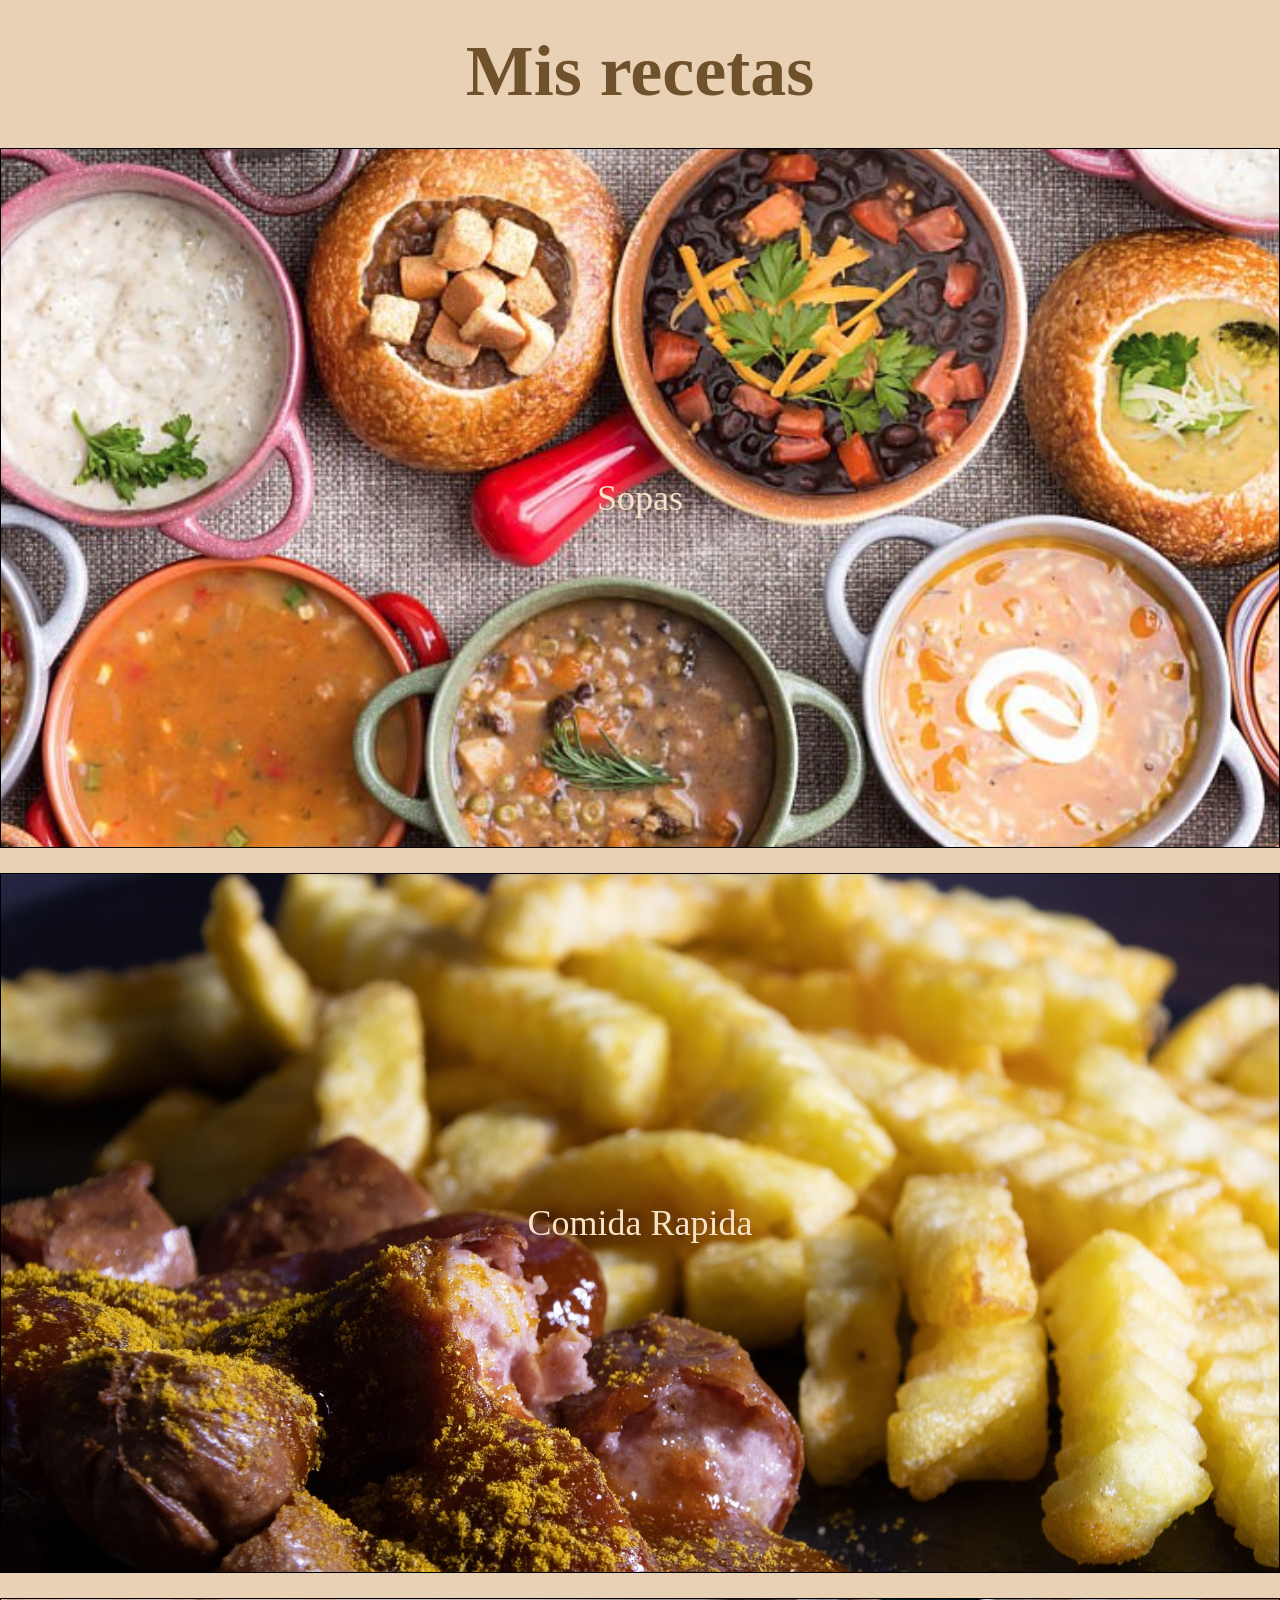
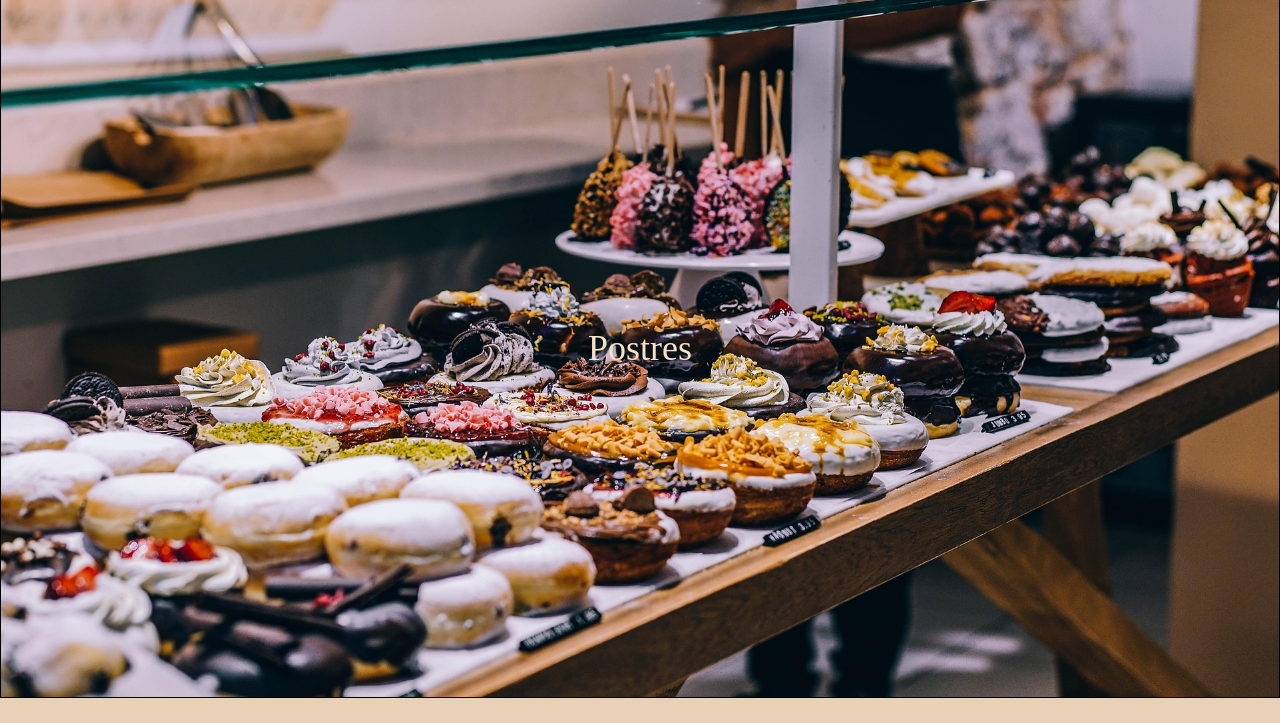
<file: index.html>
<!doctype html>
<html lang="en">
  <head>
    <meta charset="UTF-8" />
    <meta name="viewport" content="width=device-width, initial-scale=1.0" />
    <title>Mis recetas</title>
    <link rel="stylesheet" href="styles.css" />
  </head>
  <body>
    <h1 class="title">Mis recetas</h1>
      <a href="./recipes/soups.html" class="background-images" id="linked-soups">Sopas</a>
      <a href="./recipes/fastFood.html" class="background-images" id="linked-fastfood">Comida Rapida</a>
      <a href="./recipes/desserts.html" class="background-images" id="linked-desserts">Postres</a>
  </body>
</html>
</file>
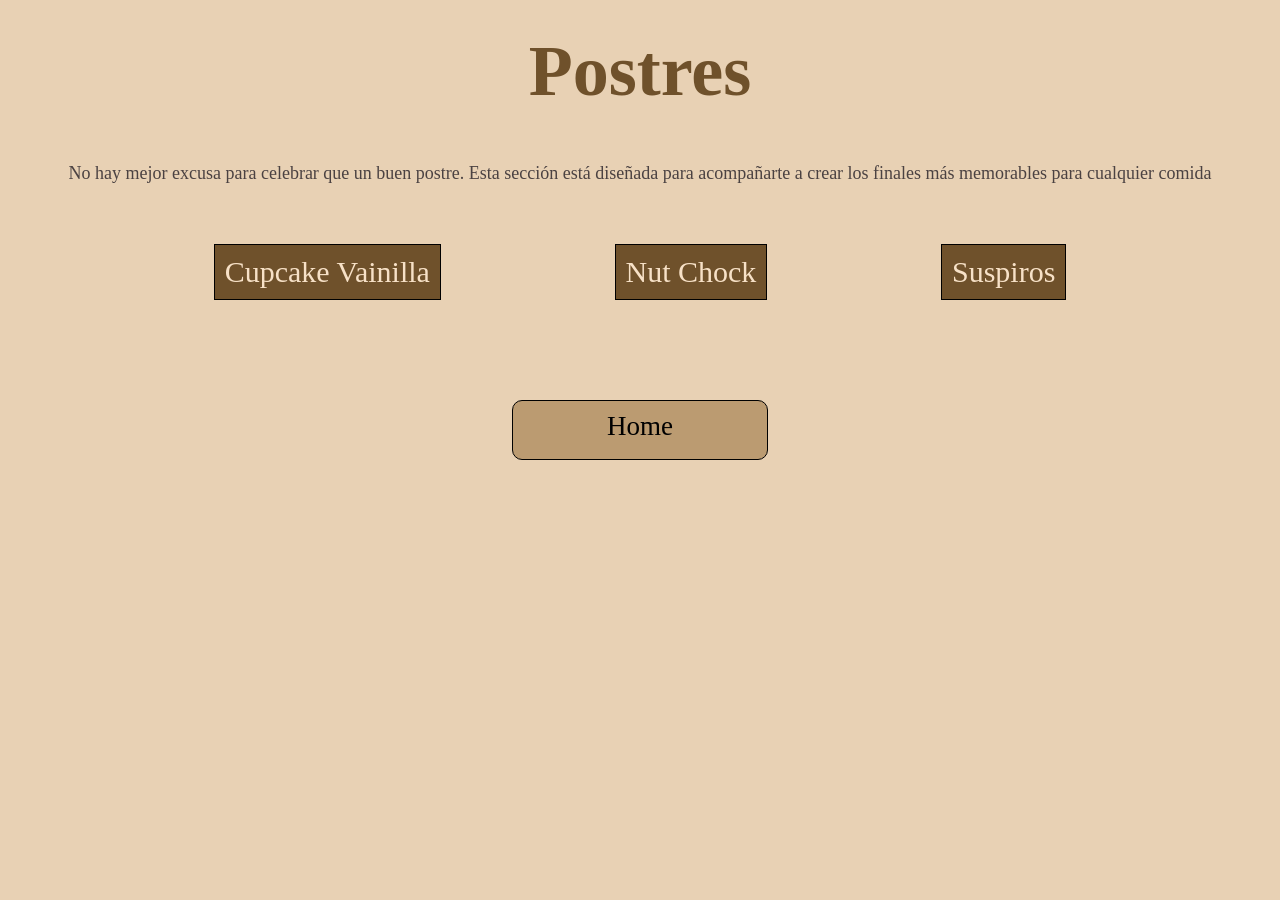
<file: recipes/desserts.html>
<!doctype html>
<html lang="en">
  <head>
    <meta charset="UTF-8" />
    <meta name="viewport" content="width=device-width, initial-scale=1.0" />
    <title>Postres</title>
    <link rel="stylesheet" href="../styles.css">
  </head>
  <body>
    <h1 class="title">Postres</h1>
    <p class="introduction">
      No hay mejor excusa para celebrar que un buen postre. Esta sección está
      diseñada para acompañarte a crear los finales más memorables para
      cualquier comida
    </p>
    <div class="plates">
      <a href="./desserts/cupcake.html" class="link-plate">Cupcake Vainilla</a>
      <a href="./desserts/nutChock.html" class="link-plate">Nut Chock</a>
      <a href="./desserts/suspiros.html" class="link-plate">Suspiros</a>
    </div>
    <a href="../index.html" class="back-home">Home</a>
  </body>
</html>
</file>
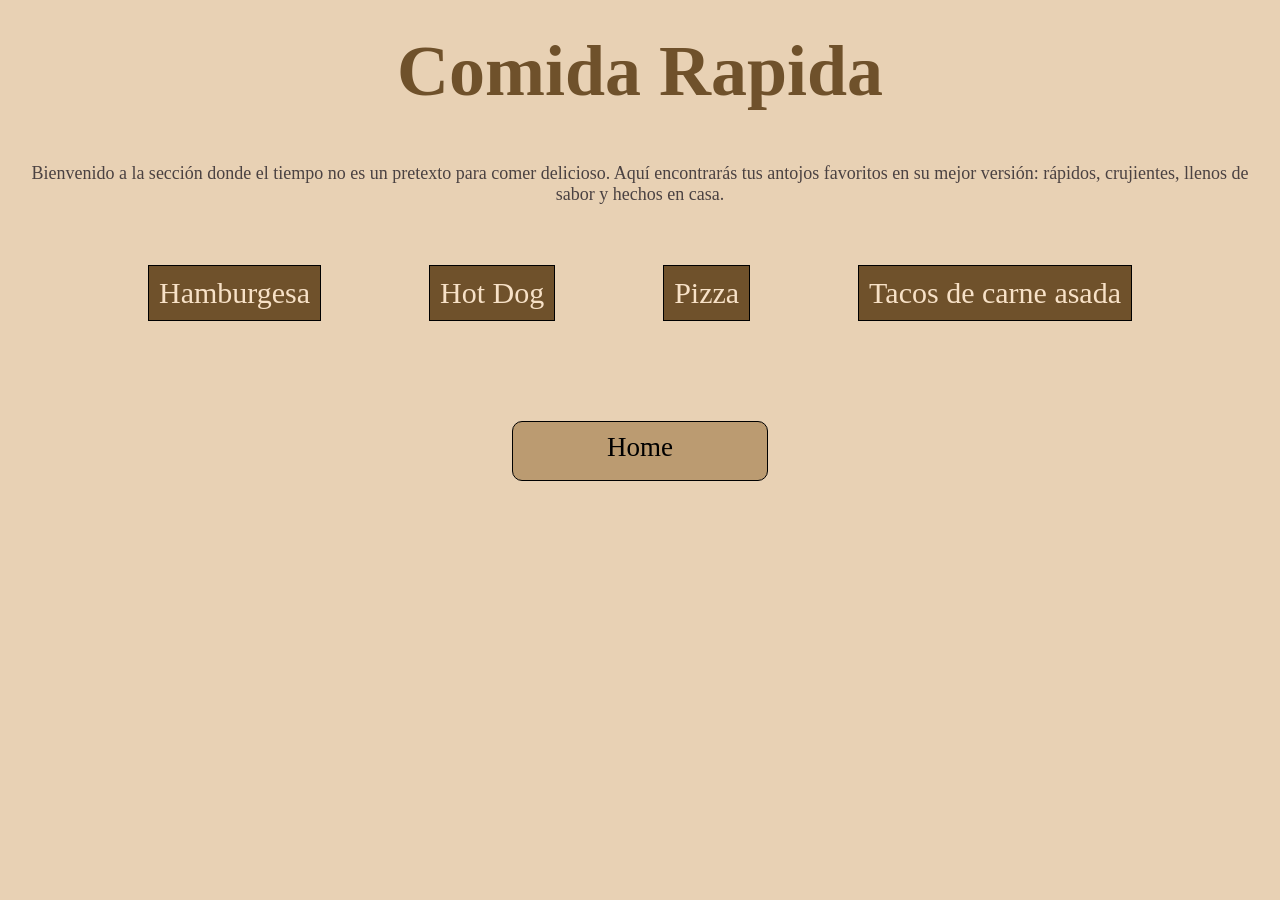
<file: recipes/fastFood.html>
<!doctype html>
<html lang="en">
  <head>
    <meta charset="UTF-8" />
    <meta name="viewport" content="width=device-width, initial-scale=1.0" />
    <title>ComidaRapida</title>
    <link rel="stylesheet" href="../styles.css">
  </head>
  <body>
    <h1 class="title">Comida Rapida</h1>
    <p class="introduction">
      Bienvenido a la sección donde el tiempo no es un pretexto para comer
      delicioso. Aquí encontrarás tus antojos favoritos en su mejor versión:
      rápidos, crujientes, llenos de sabor y hechos en casa.
    </p>
    <div class="plates">
      <a href="./fastFood/hamburger.html" class="link-plate">Hamburgesa</a>
      <a href="./fastFood/hotDog.html" class="link-plate">Hot Dog</a>
      <a href="./fastFood/pizza.html" class="link-plate">Pizza</a>
      <a href="./fastFood/tacos.html" class="link-plate">Tacos de carne asada</a>
    </div>
    <a href="../index.html" class="back-home">Home</a>
  </body>
</html>
</file>
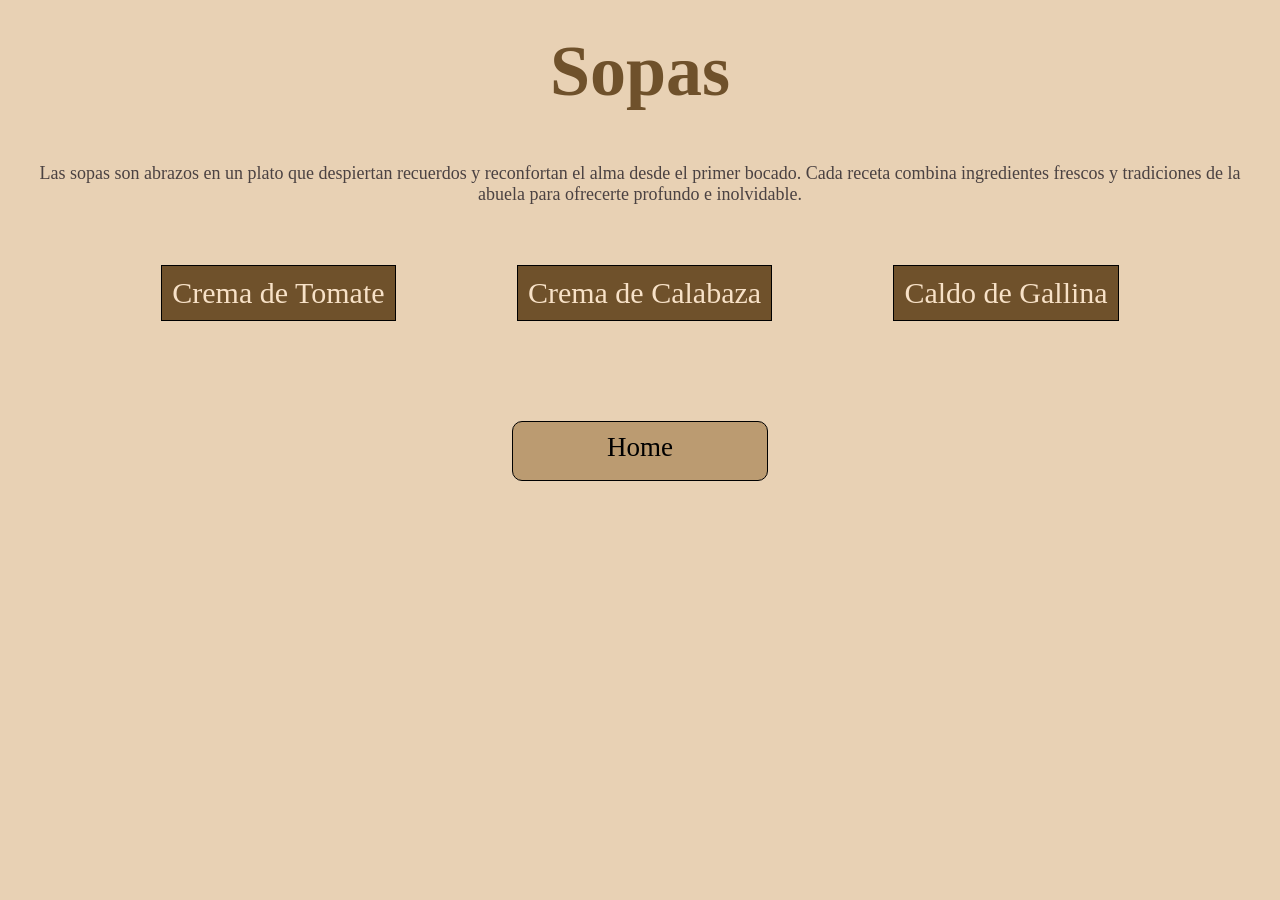
<file: recipes/soups.html>
<!doctype html>
<html lang="en">
  <head>
    <meta charset="UTF-8" />
    <meta name="viewport" content="width=device-width, initial-scale=1.0" />
    <title>sopas</title>
    <link rel="stylesheet" href="../styles.css" />
  </head>
  <body>
    <h1 class="title">Sopas</h1>
    <p class="introduction">
      Las sopas son abrazos en un plato que despiertan recuerdos y reconfortan
      el alma desde el primer bocado. Cada receta combina ingredientes frescos y
      tradiciones de la abuela para ofrecerte profundo e inolvidable.
    </p>
    <div class="plates">
      <a href="./Soups/tomateSoup.html" class="link-plate">Crema de Tomate</a>
      <a href="./Soups/calabazaSoup.html" class="link-plate">Crema de Calabaza</a>
      <a href="./Soups/caldoGallina.html" class="link-plate">Caldo de Gallina</a>
    </div>
    <a href="../index.html" class="back-home">Home</a>
  </body>
</html>
</file>
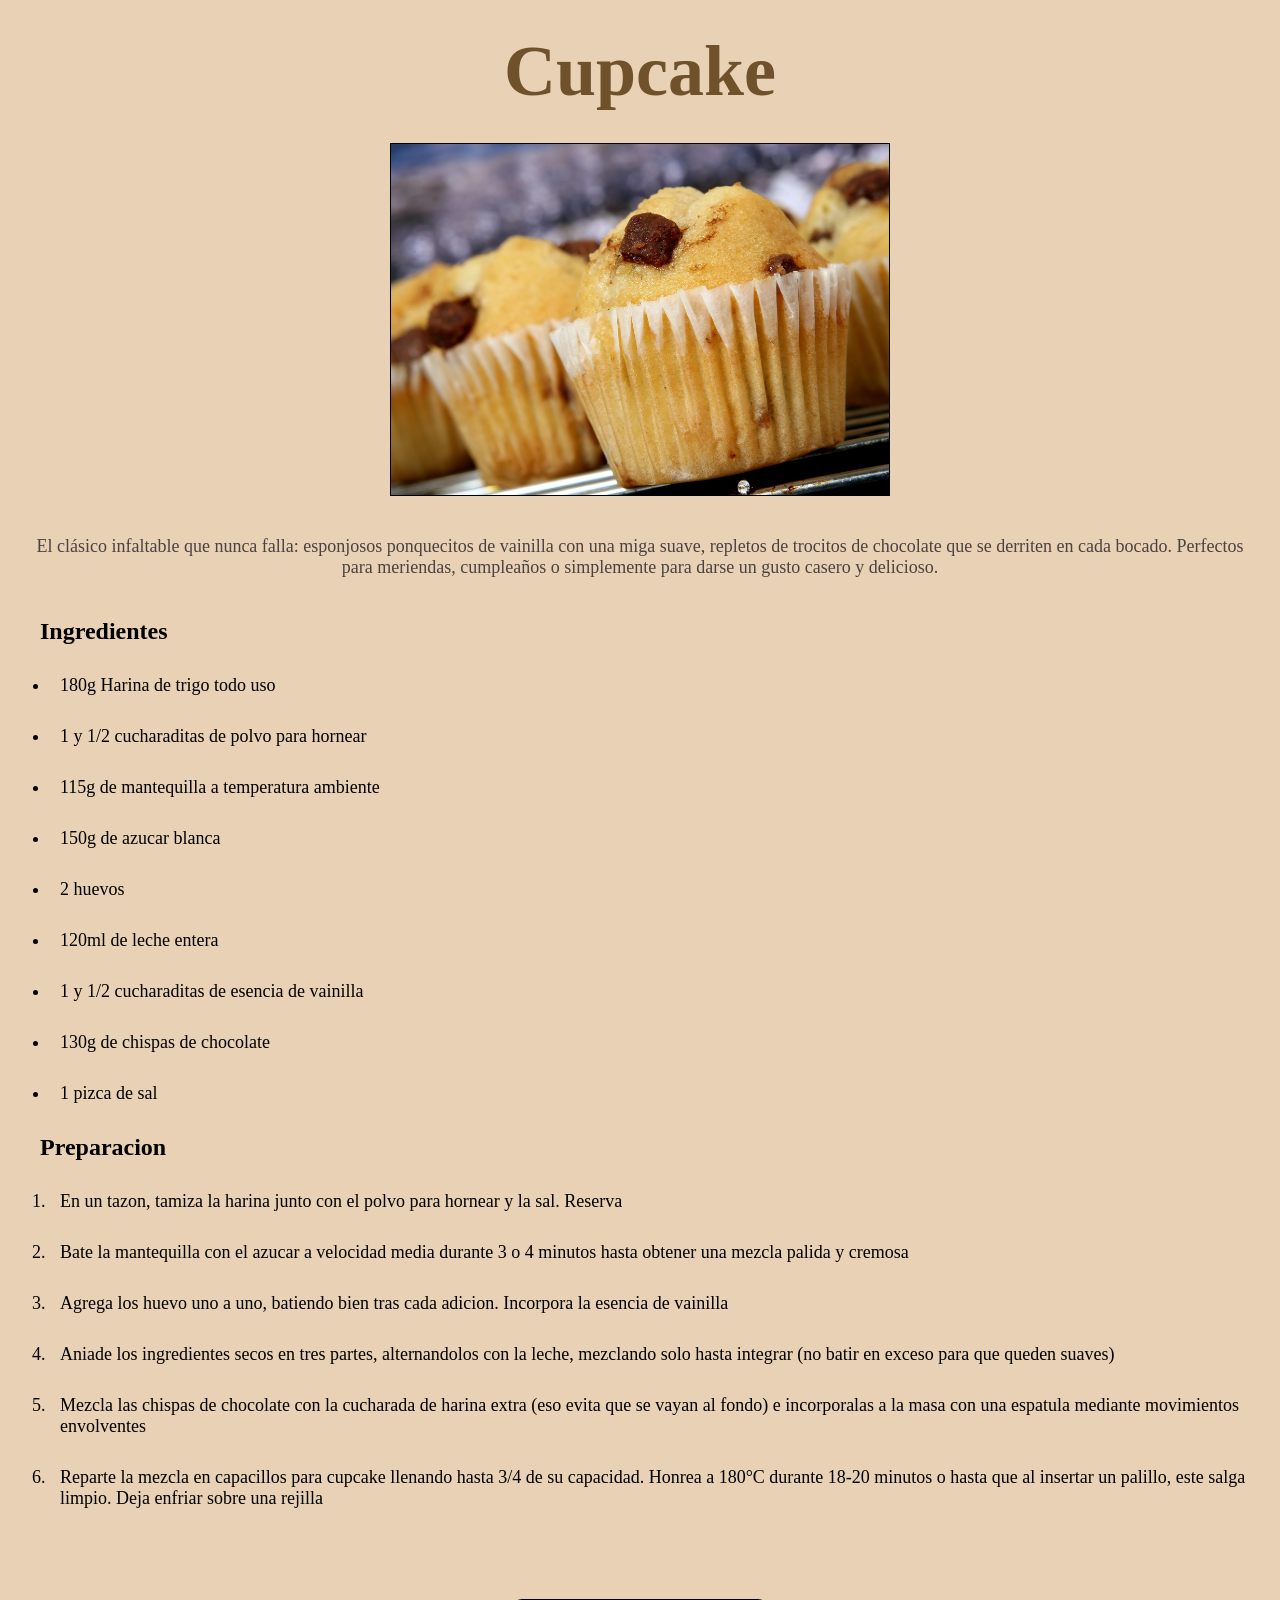
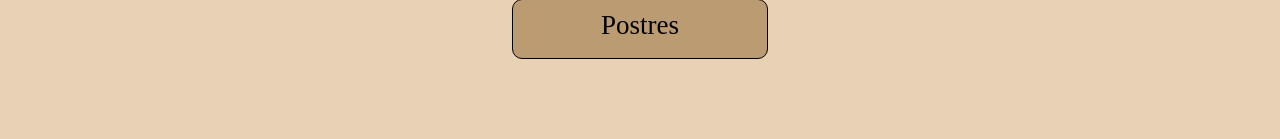
<file: recipes/desserts/cupcake.html>
<!doctype html>
<html lang="en">
  <head>
    <meta charset="UTF-8" />
    <meta name="viewport" content="width=device-width, initial-scale=1.0" />
    <title>cupcake</title>
    <link rel="stylesheet" href="../../styles.css" />
  </head>
  <body>
    <h1 class="title">Cupcake</h1>
    <img
      src="../../images/cupcake.jpg"
      alt="Cupcake de vainilla con chispas de chocolate"
      width="500px"
    />
    <p class="introduction">
      El clásico infaltable que nunca falla: esponjosos ponquecitos de vainilla
      con una miga suave, repletos de trocitos de chocolate que se derriten en
      cada bocado. Perfectos para meriendas, cumpleaños o simplemente para darse
      un gusto casero y delicioso.
    </p>
    <ul>
      <h2>Ingredientes</h2>
      <li>180g Harina de trigo todo uso</li>
      <li>1 y 1/2 cucharaditas de polvo para hornear</li>
      <li>115g de mantequilla a temperatura ambiente</li>
      <li>150g de azucar blanca</li>
      <li>2 huevos</li>
      <li>120ml de leche entera</li>
      <li>1 y 1/2 cucharaditas de esencia de vainilla</li>
      <li>130g de chispas de chocolate</li>
      <li>1 pizca de sal</li>
    </ul>
    <ol>
      <h2>Preparacion</h2>
      <li>
        En un tazon, tamiza la harina junto con el polvo para hornear y la sal.
        Reserva
      </li>
      <li>
        Bate la mantequilla con el azucar a velocidad media durante 3 o 4
        minutos hasta obtener una mezcla palida y cremosa
      </li>
      <li>
        Agrega los huevo uno a uno, batiendo bien tras cada adicion. Incorpora
        la esencia de vainilla
      </li>
      <li>
        Aniade los ingredientes secos en tres partes, alternandolos con la
        leche, mezclando solo hasta integrar (no batir en exceso para que queden
        suaves)
      </li>
      <li>
        Mezcla las chispas de chocolate con la cucharada de harina extra (eso
        evita que se vayan al fondo) e incorporalas a la masa con una espatula
        mediante movimientos envolventes
      </li>
      <li>
        Reparte la mezcla en capacillos para cupcake llenando hasta 3/4 de su
        capacidad. Honrea a 180°C durante 18-20 minutos o hasta que al insertar
        un palillo, este salga limpio. Deja enfriar sobre una rejilla
      </li>
    </ol>
    <a href="../desserts.html" class="back-section">Postres</a>
  </body>
</html>
</file>
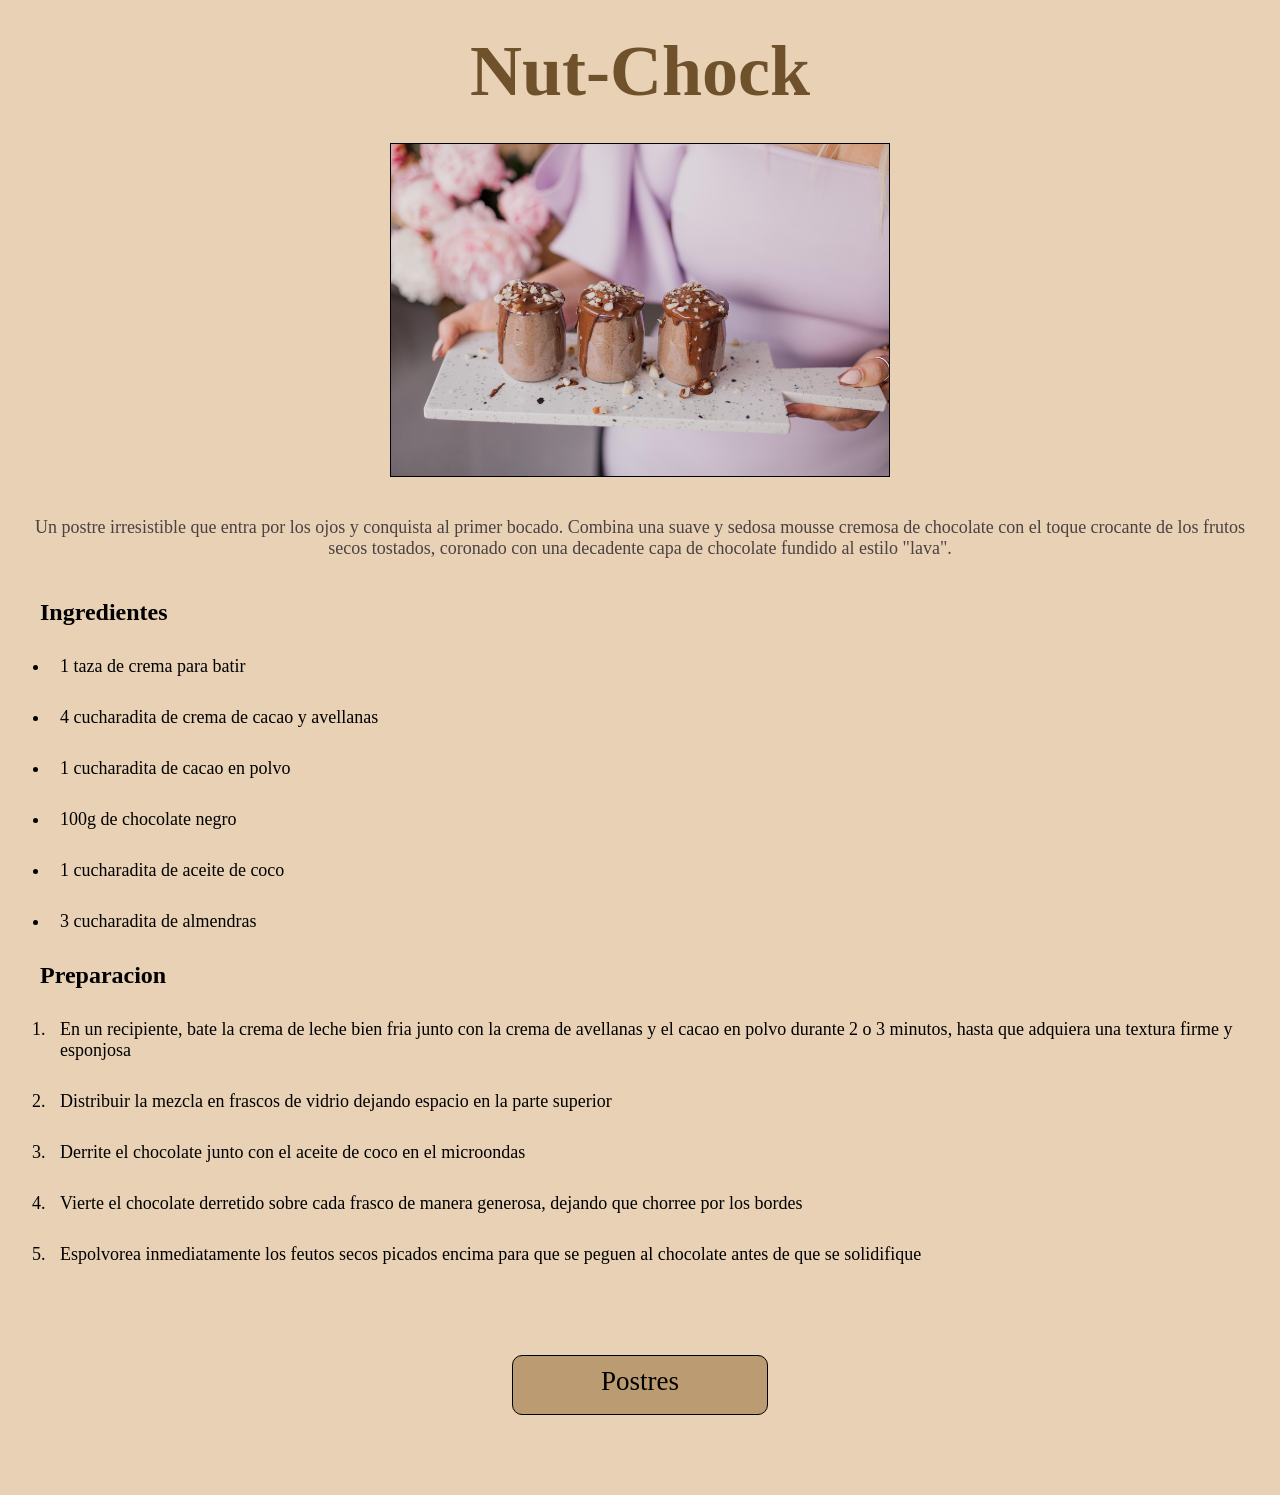
<file: recipes/desserts/nutChock.html>
<!doctype html>
<html lang="en">
  <head>
    <meta charset="UTF-8" />
    <meta name="viewport" content="width=device-width, initial-scale=1.0" />
    <title>NutChock</title>
    <link rel="stylesheet" href="../../styles.css">
  </head>
  <body>
    <h1 class="title">Nut-Chock</h1>
    <img src="../../images/Nut-Choc.jpg" width="500px" alt="cupcake vainilla" />
    <p class="introduction">
      Un postre irresistible que entra por los ojos y conquista al primer
      bocado. Combina una suave y sedosa mousse cremosa de chocolate con el
      toque crocante de los frutos secos tostados, coronado con una decadente
      capa de chocolate fundido al estilo "lava".
    </p>
    <ul>
      <h2>Ingredientes</h2>
      <li>1 taza de crema para batir</li>
      <li>4 cucharadita de crema de cacao y avellanas</li>
      <li>1 cucharadita de cacao en polvo</li>
      <li>100g de chocolate negro</li>
      <li>1 cucharadita de aceite de coco</li>
      <li>3 cucharadita de almendras</li>
    </ul>
    <ol>
      <h2>Preparacion</h2>
      <li>
        En un recipiente, bate la crema de leche bien fria junto con la crema de
        avellanas y el cacao en polvo durante 2 o 3 minutos, hasta que adquiera
        una textura firme y esponjosa
      </li>
      <li>
        Distribuir la mezcla en frascos de vidrio dejando espacio en la parte
        superior
      </li>
      <li>Derrite el chocolate junto con el aceite de coco en el microondas</li>
      <li>
        Vierte el chocolate derretido sobre cada frasco de manera generosa,
        dejando que chorree por los bordes
      </li>
      <li>
        Espolvorea inmediatamente los feutos secos picados encima para que se
        peguen al chocolate antes de que se solidifique
      </li>
    </ol>
    <a href="../desserts.html" class="back-section">Postres</a>
  </body>
</html>
</file>
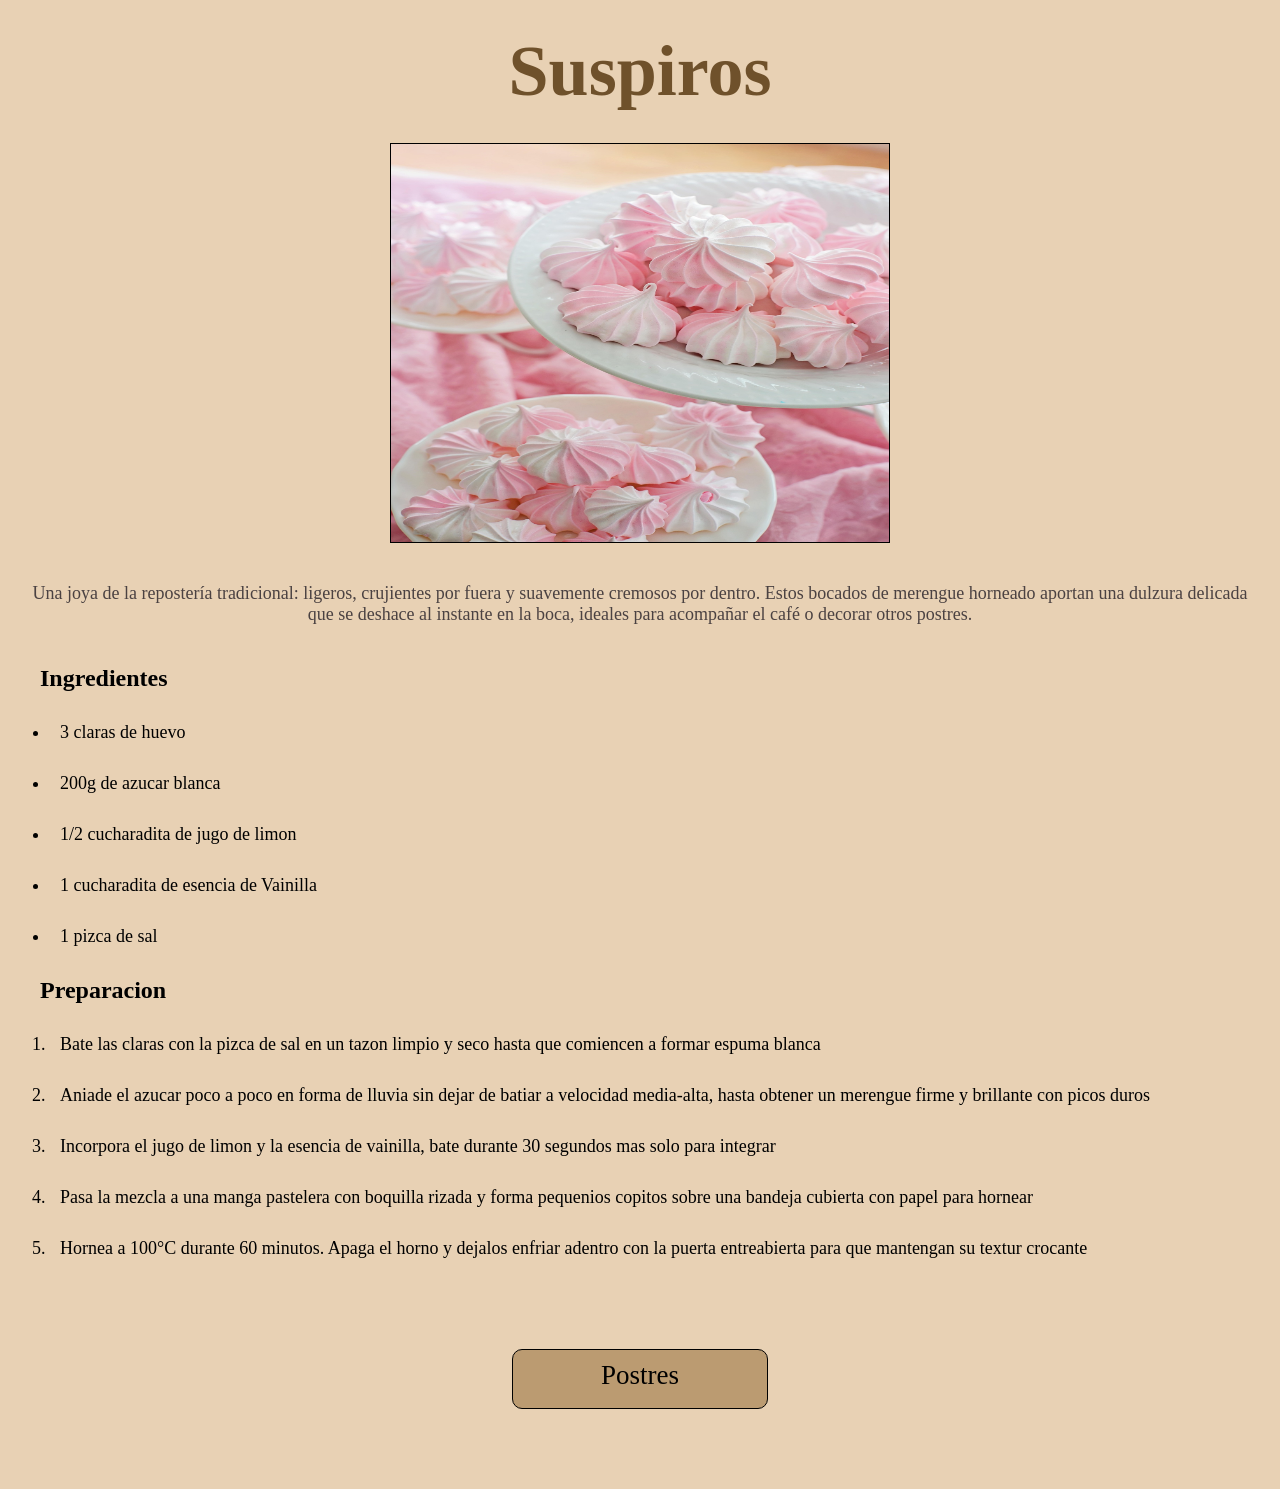
<file: recipes/desserts/suspiros.html>
<!doctype html>
<html lang="en">
  <head>
    <meta charset="UTF-8" />
    <meta name="viewport" content="width=device-width, initial-scale=1.0" />
    <title>Suspiros</title>
    <link rel="stylesheet" href="../../styles.css">
  </head>
  <body>
    <h1 class="title">Suspiros</h1>
    <img
      src="../../images/suspiros.jpg"
      alt="suspiros de fresa"
      width="500px"
      height="400px"
    />
    <p class="introduction">
      Una joya de la repostería tradicional: ligeros, crujientes por fuera y
      suavemente cremosos por dentro. Estos bocados de merengue horneado aportan
      una dulzura delicada que se deshace al instante en la boca, ideales para
      acompañar el café o decorar otros postres.
    </p>
    <ul>
        <h2>Ingredientes</h2>
        <li>3 claras de huevo</li>
        <li>200g de azucar blanca</li>
        <li>1/2 cucharadita de jugo de limon</li>
        <li>1 cucharadita de esencia de Vainilla</li>
        <li>1 pizca de sal</li>
    </ul>
    <ol>
        <h2>Preparacion</h2>
        <li>Bate las claras con la pizca de sal en un tazon limpio y seco hasta que comiencen a formar espuma blanca</li>
        <li>Aniade el azucar poco a poco en forma de lluvia sin dejar de batiar a velocidad media-alta, hasta obtener un merengue firme y brillante con picos duros</li>
        <li>Incorpora el jugo de limon y la esencia de vainilla, bate durante 30 segundos mas solo para integrar</li>
        <li>Pasa la mezcla a una manga pastelera con boquilla rizada y forma pequenios copitos sobre una bandeja cubierta con papel para hornear</li>
        <li>Hornea a 100°C  durante 60 minutos. Apaga el horno y dejalos enfriar adentro con la puerta entreabierta para que mantengan su textur crocante</li>
    </ol>
    <a href="../desserts.html" class="back-section">Postres</a>
  </body>
</html>
</file>
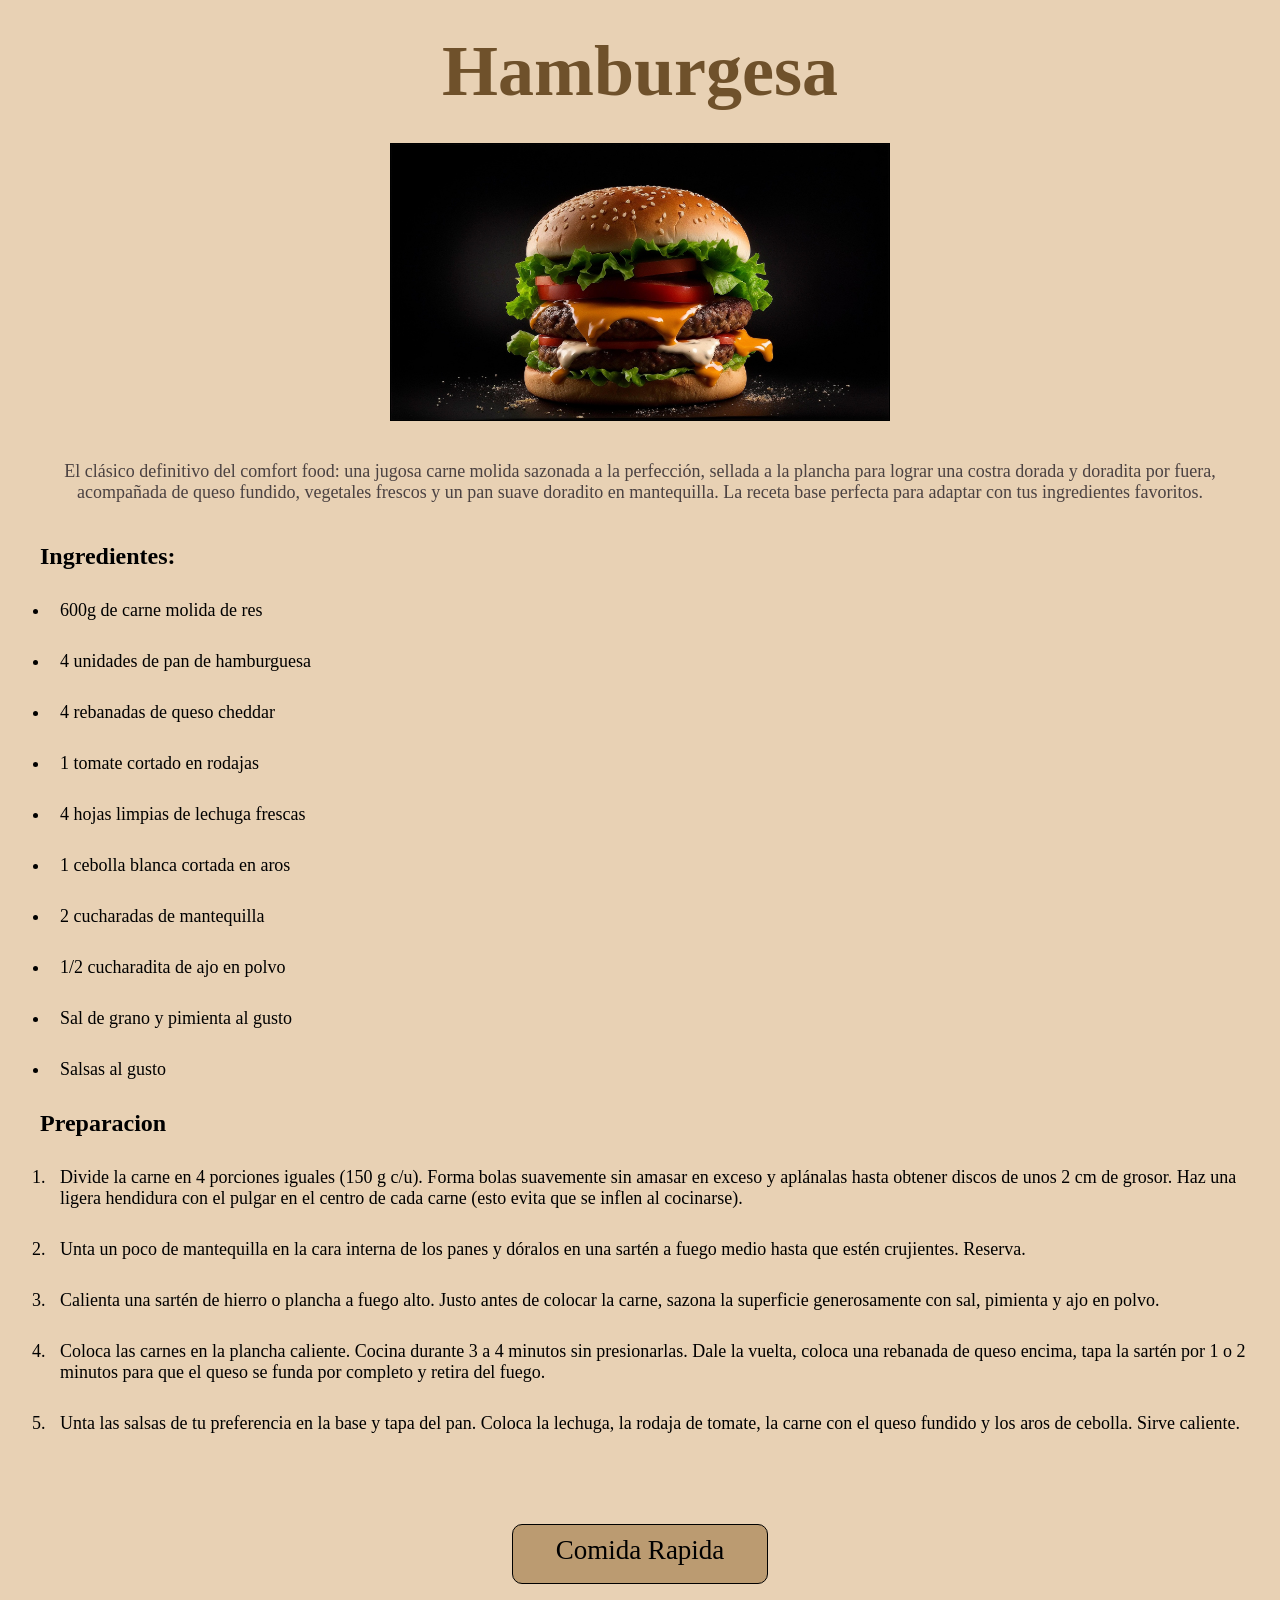
<file: recipes/fastFood/hamburger.html>
<!doctype html>
<html lang="en">
  <head>
    <meta charset="UTF-8" />
    <meta name="viewport" content="width=device-width, initial-scale=1.0" />
    <title>Hamburguesa</title>
    <link rel="stylesheet" href="../../styles.css">
  </head>
  <body>
    <h1 class="title">Hamburgesa</h1>
    <img src="../../images/hamburguesa.jpg" alt="Hamburgesa" width="500px" />
    <p class="introduction">El clásico definitivo del comfort food: una jugosa carne molida sazonada a la perfección, sellada a la plancha para lograr una costra dorada y doradita por fuera, acompañada de queso fundido, vegetales frescos y un pan suave doradito en mantequilla. La receta base perfecta para adaptar con tus ingredientes favoritos.</p>
    <ul>
      <h2>Ingredientes:</h2>
      <li>600g de carne molida de res</li>
      <li>4 unidades de pan de hamburguesa</li>
      <li>4 rebanadas de queso cheddar</li>
      <li>1 tomate cortado en rodajas</li>
      <li>4 hojas limpias de lechuga frescas</li>
      <li>1 cebolla blanca cortada en aros</li>
      <li>2 cucharadas de mantequilla</li>
      <li>1/2 cucharadita de ajo en polvo</li>
      <li>Sal de grano y pimienta al gusto</li>
      <li>Salsas al gusto</li>
    </ul>
    <ol>
      <h2>Preparacion</h2>
      <li>Divide la carne en 4 porciones iguales (150 g c/u). Forma bolas suavemente sin amasar en exceso y aplánalas hasta obtener discos de unos 2 cm de grosor. Haz una ligera hendidura con el pulgar en el centro de cada carne (esto evita que se inflen al cocinarse).</li>
      <li>Unta un poco de mantequilla en la cara interna de los panes y dóralos en una sartén a fuego medio hasta que estén crujientes. Reserva.</li>
      <li>Calienta una sartén de hierro o plancha a fuego alto. Justo antes de colocar la carne, sazona la superficie generosamente con sal, pimienta y ajo en polvo.</li>
      <li>Coloca las carnes en la plancha caliente. Cocina durante 3 a 4 minutos sin presionarlas. Dale la vuelta, coloca una rebanada de queso encima, tapa la sartén por 1 o 2 minutos para que el queso se funda por completo y retira del fuego.</li>
      <li>Unta las salsas de tu preferencia en la base y tapa del pan. Coloca la lechuga, la rodaja de tomate, la carne con el queso fundido y los aros de cebolla. Sirve caliente.</li>
    </ol>
    <a href="../fastFood.html" class="back-section">Comida Rapida</a>
  </body>
</html>
</file>
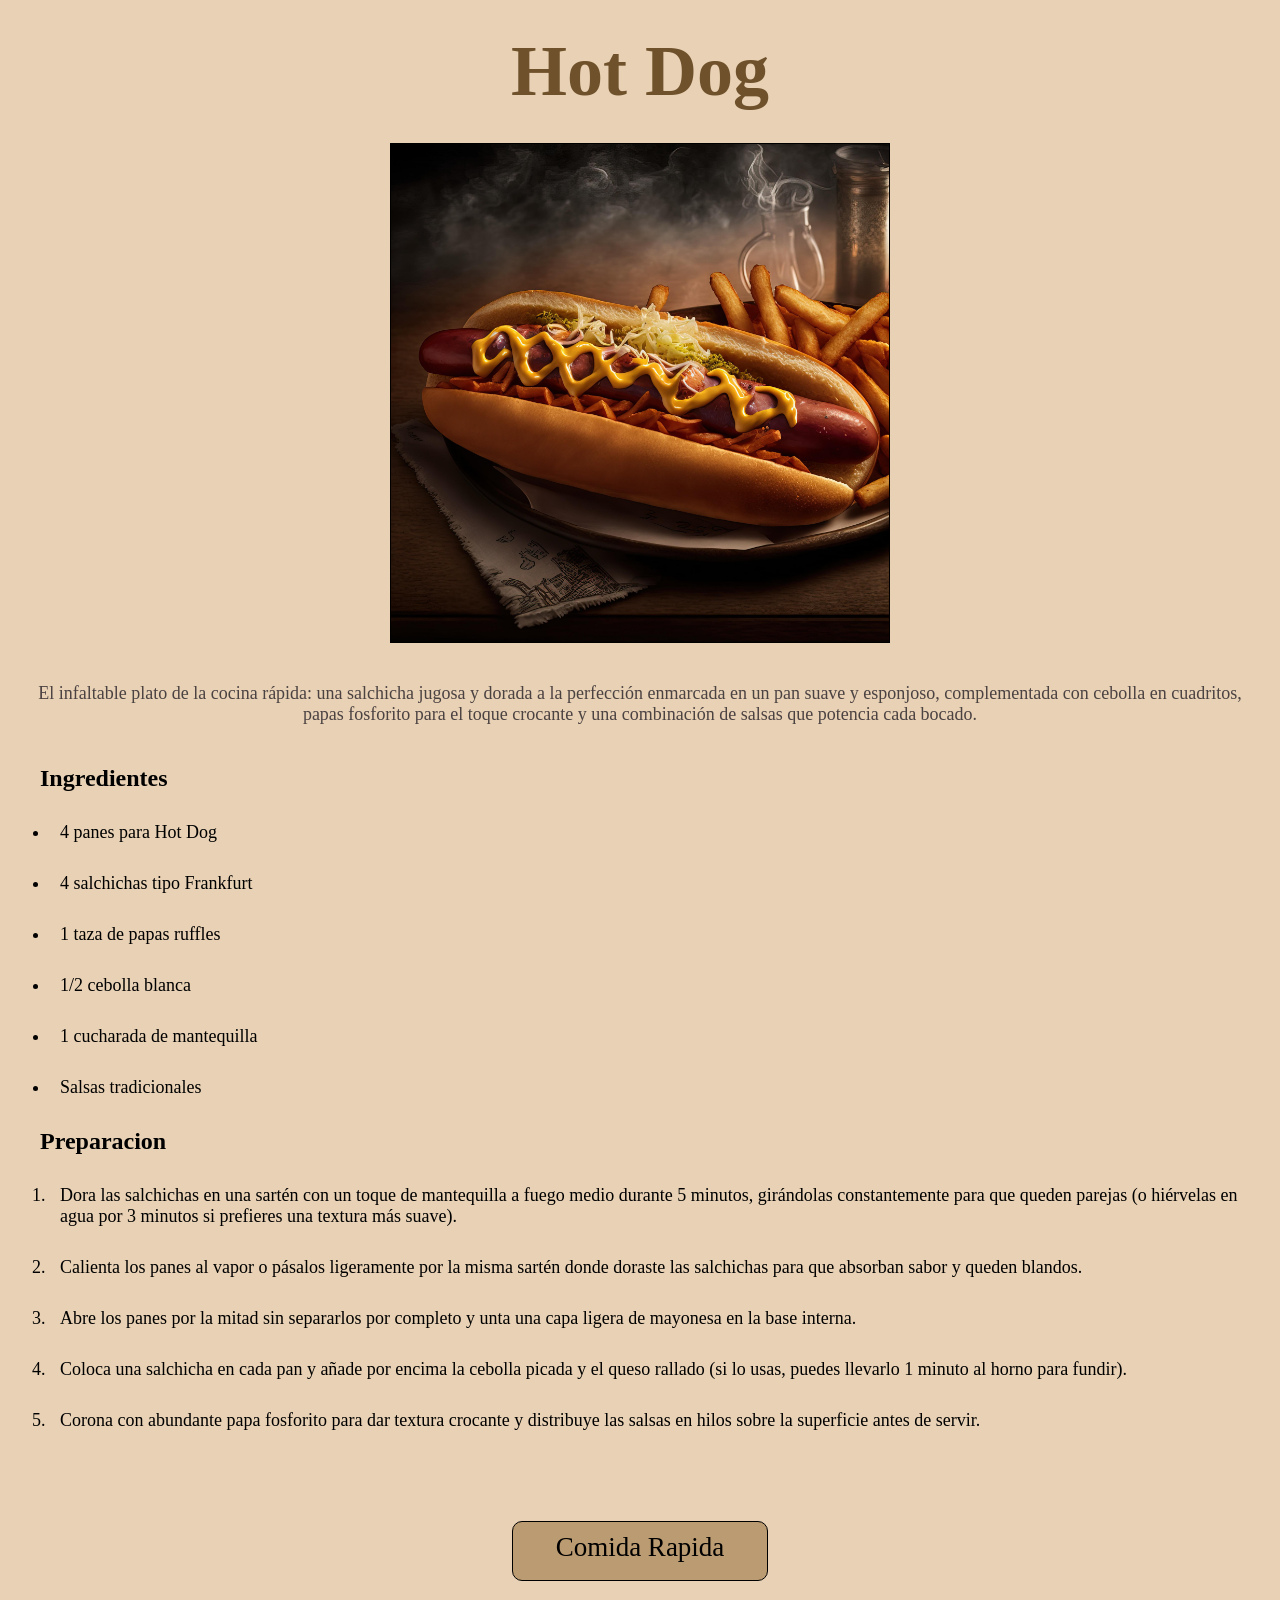
<file: recipes/fastFood/hotDog.html>
<!doctype html>
<html lang="en">
  <head>
    <meta charset="UTF-8" />
    <meta name="viewport" content="width=device-width, initial-scale=1.0" />
    <title>Hot Dog</title>
    <link rel="stylesheet" href="../../styles.css">
  </head>
  <body>
    <h1 class="title">Hot Dog</h1>
    <img src="../../images/hotDog.jpg" alt="hot Dog" width="500px" />
    <p class="introduction">
      El infaltable plato de la cocina rápida: una salchicha jugosa y dorada a
      la perfección enmarcada en un pan suave y esponjoso, complementada con
      cebolla en cuadritos, papas fosforito para el toque crocante y una
      combinación de salsas que potencia cada bocado.
    </p>
    <ul>
      <h2>Ingredientes</h2>
      <li>4 panes para Hot Dog</li>
      <li>4 salchichas tipo Frankfurt</li>
      <li>1 taza de papas ruffles</li>
      <li>1/2 cebolla blanca</li>
      <li>1 cucharada de mantequilla</li>
      <li>Salsas tradicionales</li>
    </ul>
    <ol>
      <h2>Preparacion</h2>
      <li>
        Dora las salchichas en una sartén con un toque de mantequilla a fuego
        medio durante 5 minutos, girándolas constantemente para que queden
        parejas (o hiérvelas en agua por 3 minutos si prefieres una textura más
        suave).
      </li>
      <li>
        Calienta los panes al vapor o pásalos ligeramente por la misma sartén
        donde doraste las salchichas para que absorban sabor y queden blandos.
      </li>
      <li>
        Abre los panes por la mitad sin separarlos por completo y unta una capa
        ligera de mayonesa en la base interna.
      </li>
      <li>
        Coloca una salchicha en cada pan y añade por encima la cebolla picada y
        el queso rallado (si lo usas, puedes llevarlo 1 minuto al horno para
        fundir).
      </li>
      <li>
        Corona con abundante papa fosforito para dar textura crocante y
        distribuye las salsas en hilos sobre la superficie antes de servir.
      </li>
    </ol>
    <a href="../fastFood.html" class="back-section">Comida Rapida</a>
  </body>
</html>
</file>
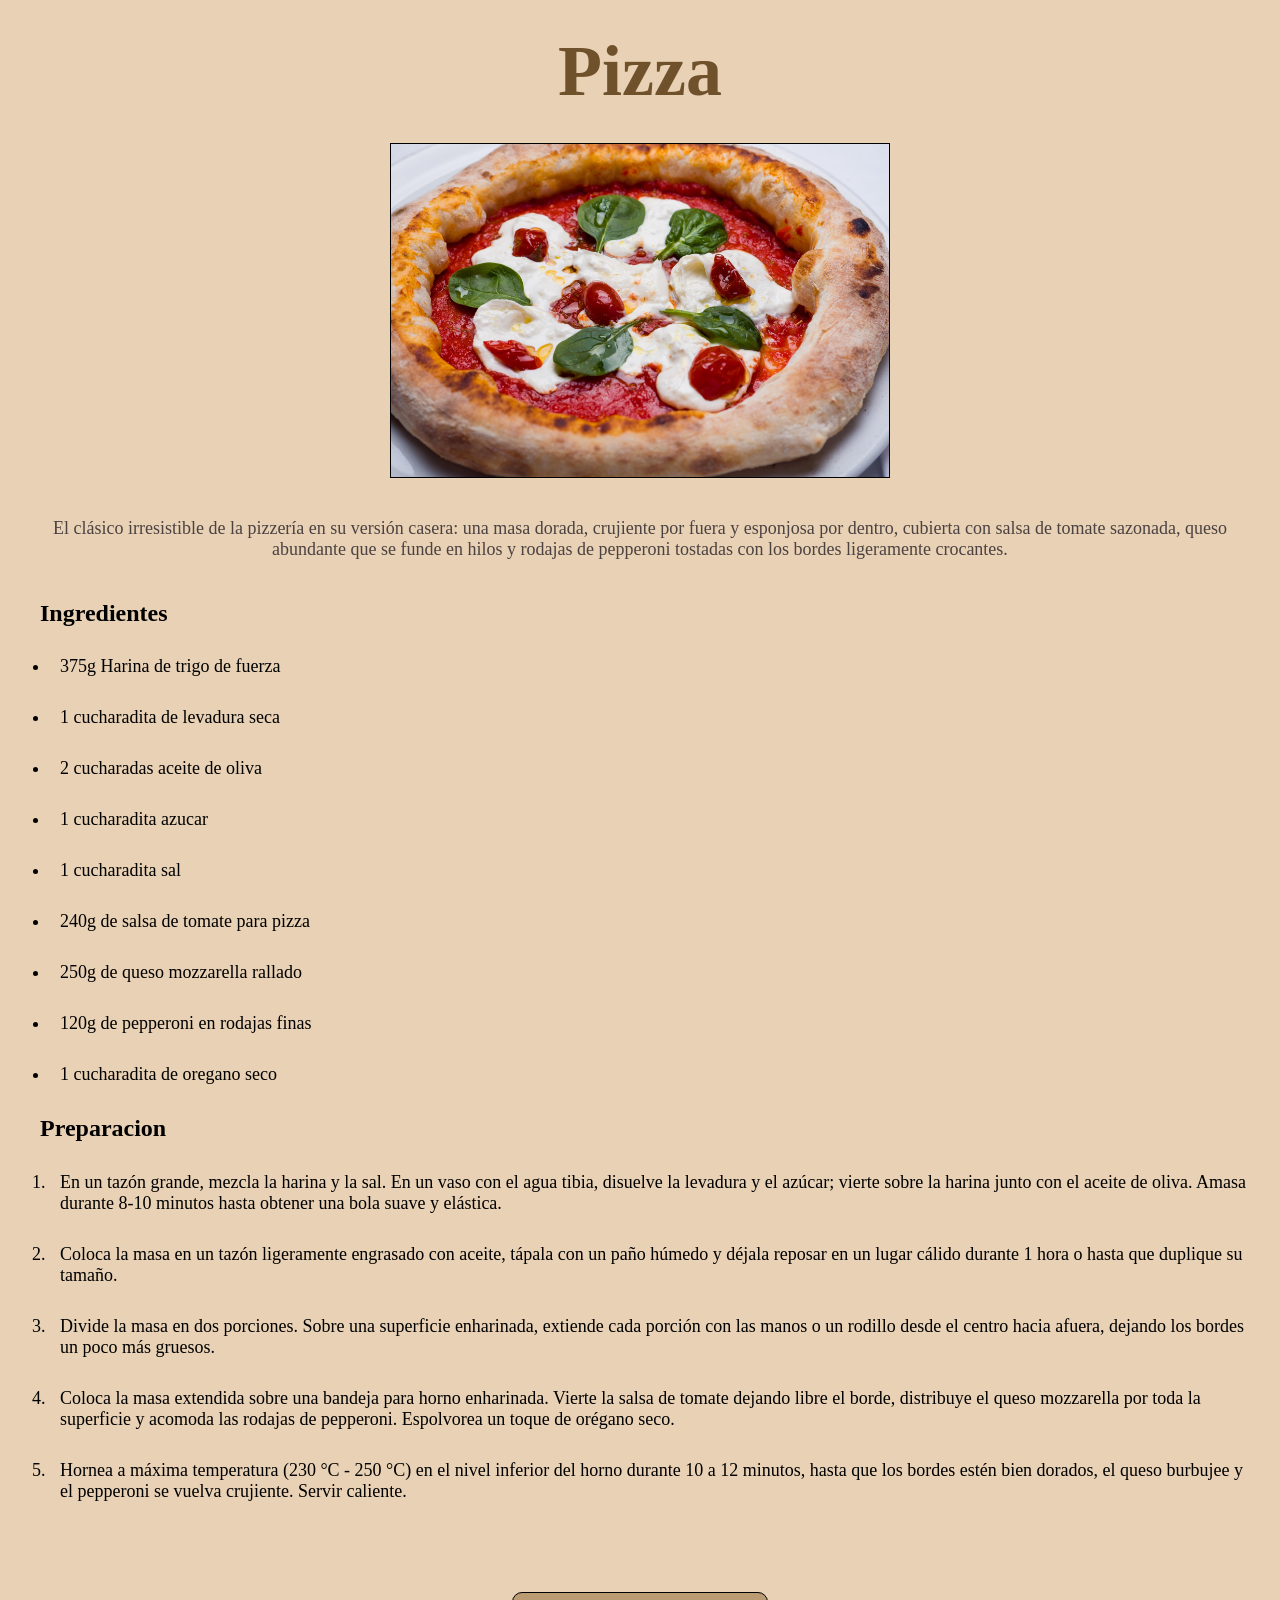
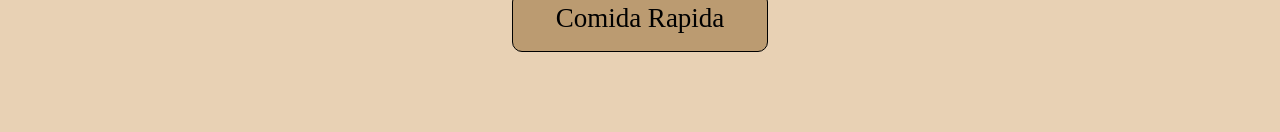
<file: recipes/fastFood/pizza.html>
<!DOCTYPE html>
<html lang="en">
<head>
    <meta charset="UTF-8">
    <meta name="viewport" content="width=device-width, initial-scale=1.0">
    <title>Pizza</title>
    <link rel="stylesheet" href="../../styles.css">
</head>
<body>
    <h1 class="title">Pizza</h1>
    <img src="../../images/pizza.jpg" alt="pizza" width="500px">
    <p class="introduction">El clásico irresistible de la pizzería en su versión casera: una masa dorada, crujiente por fuera y esponjosa por dentro, cubierta con salsa de tomate sazonada, queso abundante que se funde en hilos y rodajas de pepperoni tostadas con los bordes ligeramente crocantes.</p>
   <ul>
    <h2>Ingredientes</h2>
    <li>375g Harina de trigo de fuerza</li>
    <li>1 cucharadita de levadura seca</li>
    <li>2 cucharadas aceite de oliva</li>
    <li>1 cucharadita azucar</li>
    <li>1 cucharadita sal</li>
    <li>240g de salsa de tomate para pizza</li>
    <li>250g de queso mozzarella rallado</li>
    <li>120g de pepperoni en rodajas finas</li>
    <li>1 cucharadita de oregano seco</li>
   </ul>
   <ol>
    <h2>Preparacion</h2>
    <li>En un tazón grande, mezcla la harina y la sal. En un vaso con el agua tibia, disuelve la levadura y el azúcar; vierte sobre la harina junto con el aceite de oliva. Amasa durante 8-10 minutos hasta obtener una bola suave y elástica.</li>
    <li>Coloca la masa en un tazón ligeramente engrasado con aceite, tápala con un paño húmedo y déjala reposar en un lugar cálido durante 1 hora o hasta que duplique su tamaño.</li>
    <li>Divide la masa en dos porciones. Sobre una superficie enharinada, extiende cada porción con las manos o un rodillo desde el centro hacia afuera, dejando los bordes un poco más gruesos.</li>
    <li>Coloca la masa extendida sobre una bandeja para horno enharinada. Vierte la salsa de tomate dejando libre el borde, distribuye el queso mozzarella por toda la superficie y acomoda las rodajas de pepperoni. Espolvorea un toque de orégano seco.</li>
    <li>Hornea a máxima temperatura (230 °C - 250 °C) en el nivel inferior del horno durante 10 a 12 minutos, hasta que los bordes estén bien dorados, el queso burbujee y el pepperoni se vuelva crujiente. Servir caliente.</li>
   </ol>
    <a href="../fastFood.html" class="back-section">Comida Rapida</a>
</body>
</html>
</file>
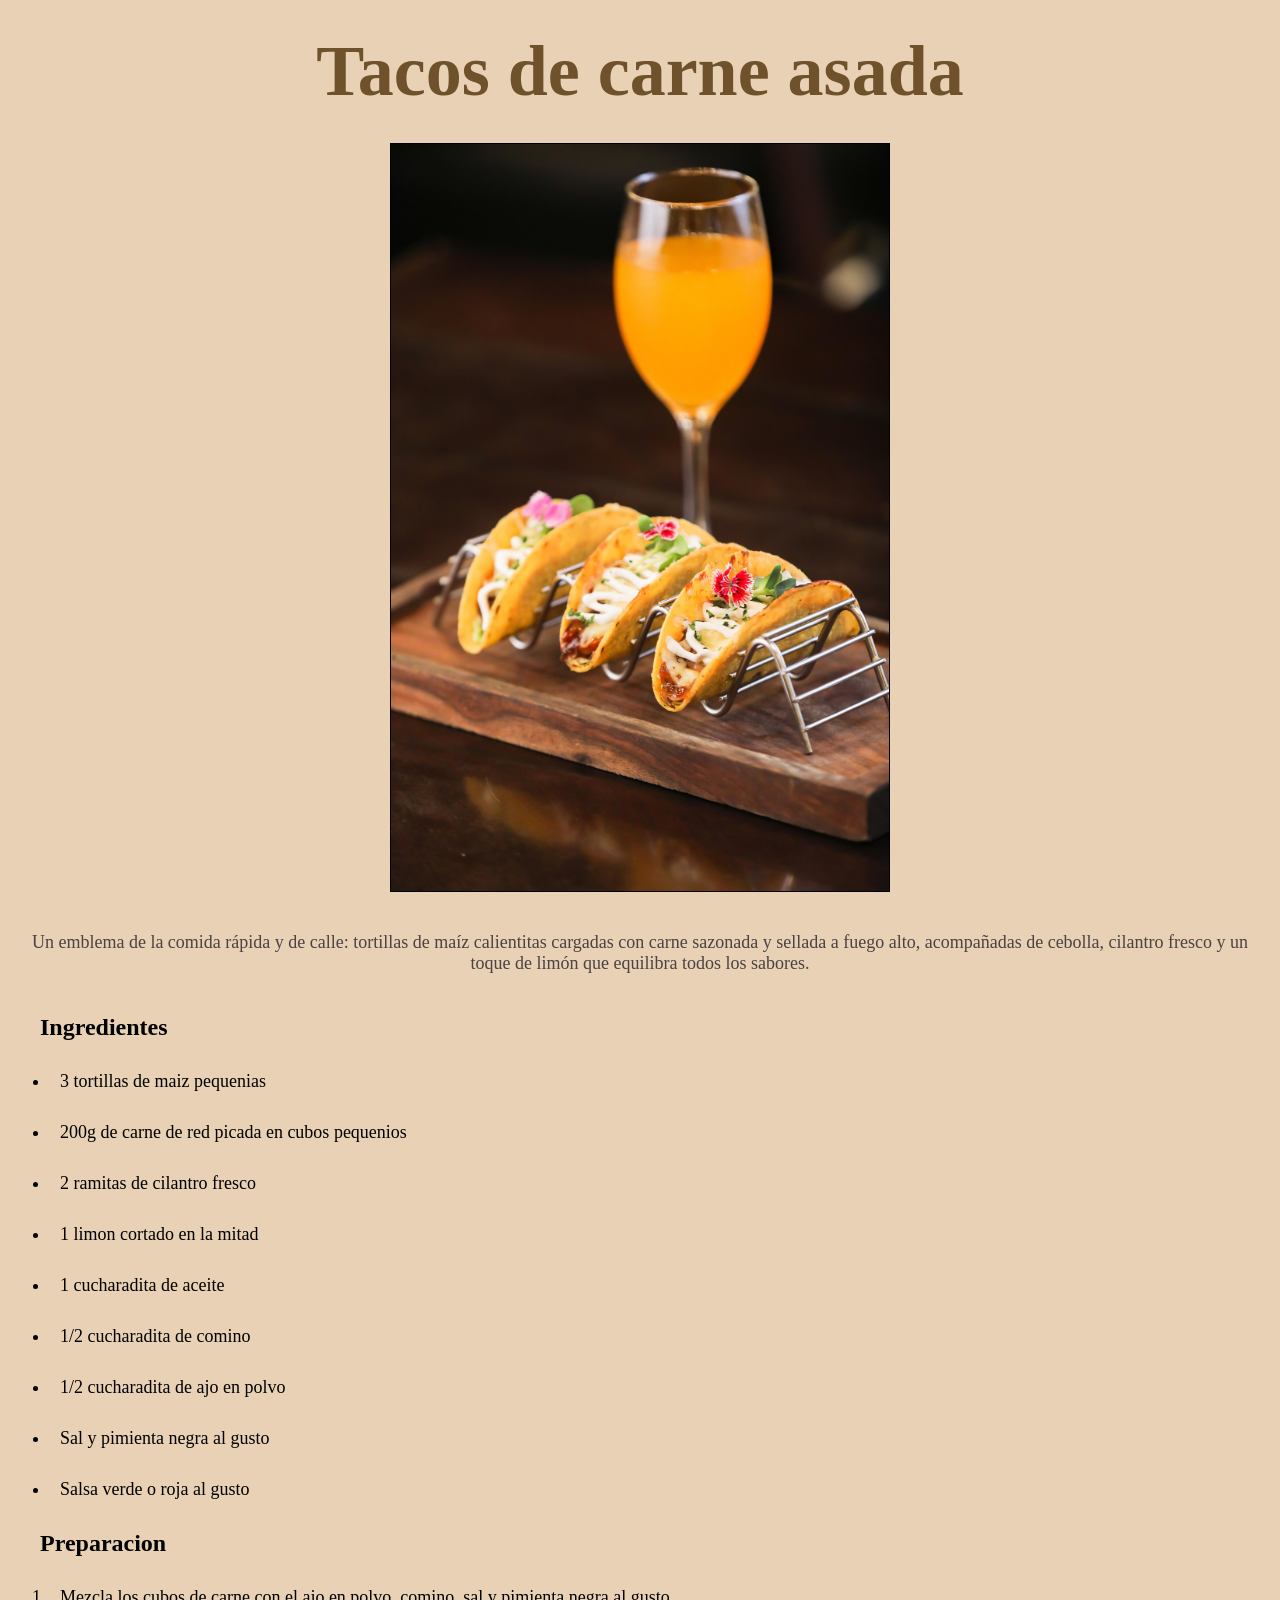
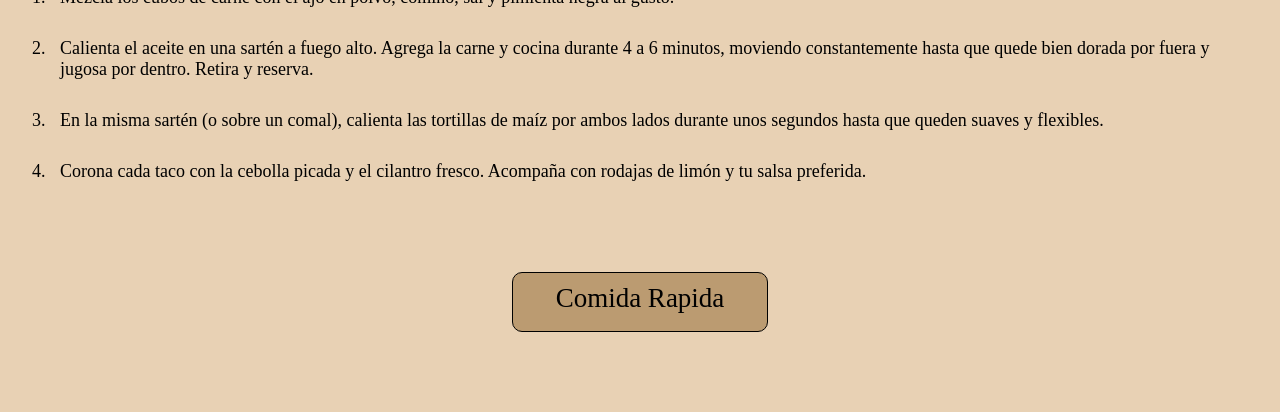
<file: recipes/fastFood/tacos.html>
<!doctype html>
<html lang="en">
  <head>
    <meta charset="UTF-8" />
    <meta name="viewport" content="width=device-width, initial-scale=1.0" />
    <title>Tacos de carne asada</title>
    <link rel="stylesheet" href="../../styles.css">
  </head>
  <body>
    <h1 class="title">Tacos de carne asada</h1>
    <img
      src="../../images/tacos.jpg"
      alt="unos tacos con una copa de jugo"
      width="500px"
    />
    <p class="introduction">
      Un emblema de la comida rápida y de calle: tortillas de maíz calientitas
      cargadas con carne sazonada y sellada a fuego alto, acompañadas de
      cebolla, cilantro fresco y un toque de limón que equilibra todos los
      sabores.
    </p>
    <ul>
      <h2>Ingredientes</h2>
      <li>3 tortillas de maiz pequenias</li>
      <li>200g de carne de red picada en cubos pequenios</li>
      <li>2 ramitas de cilantro fresco</li>
      <li>1 limon cortado en la mitad</li>
      <li>1 cucharadita de aceite</li>
      <li>1/2 cucharadita de comino</li>
      <li>1/2 cucharadita de ajo en polvo</li>
      <li>Sal y pimienta negra al gusto</li>
      <li>Salsa verde o roja al gusto</li>
    </ul>
    <ol>
      <h2>Preparacion</h2>
      <li>
        Mezcla los cubos de carne con el ajo en polvo, comino, sal y pimienta
        negra al gusto.
      </li>
      <li>
        Calienta el aceite en una sartén a fuego alto. Agrega la carne y cocina
        durante 4 a 6 minutos, moviendo constantemente hasta que quede bien
        dorada por fuera y jugosa por dentro. Retira y reserva.
      </li>
      <li>
        En la misma sartén (o sobre un comal), calienta las tortillas de maíz
        por ambos lados durante unos segundos hasta que queden suaves y
        flexibles.
      </li>
      <li>
        Corona cada taco con la cebolla picada y el cilantro fresco. Acompaña
        con rodajas de limón y tu salsa preferida.
      </li>
    </ol>
    <a href="../fastFood.html" class="back-section">Comida Rapida</a>
  </body>
</html>
</file>
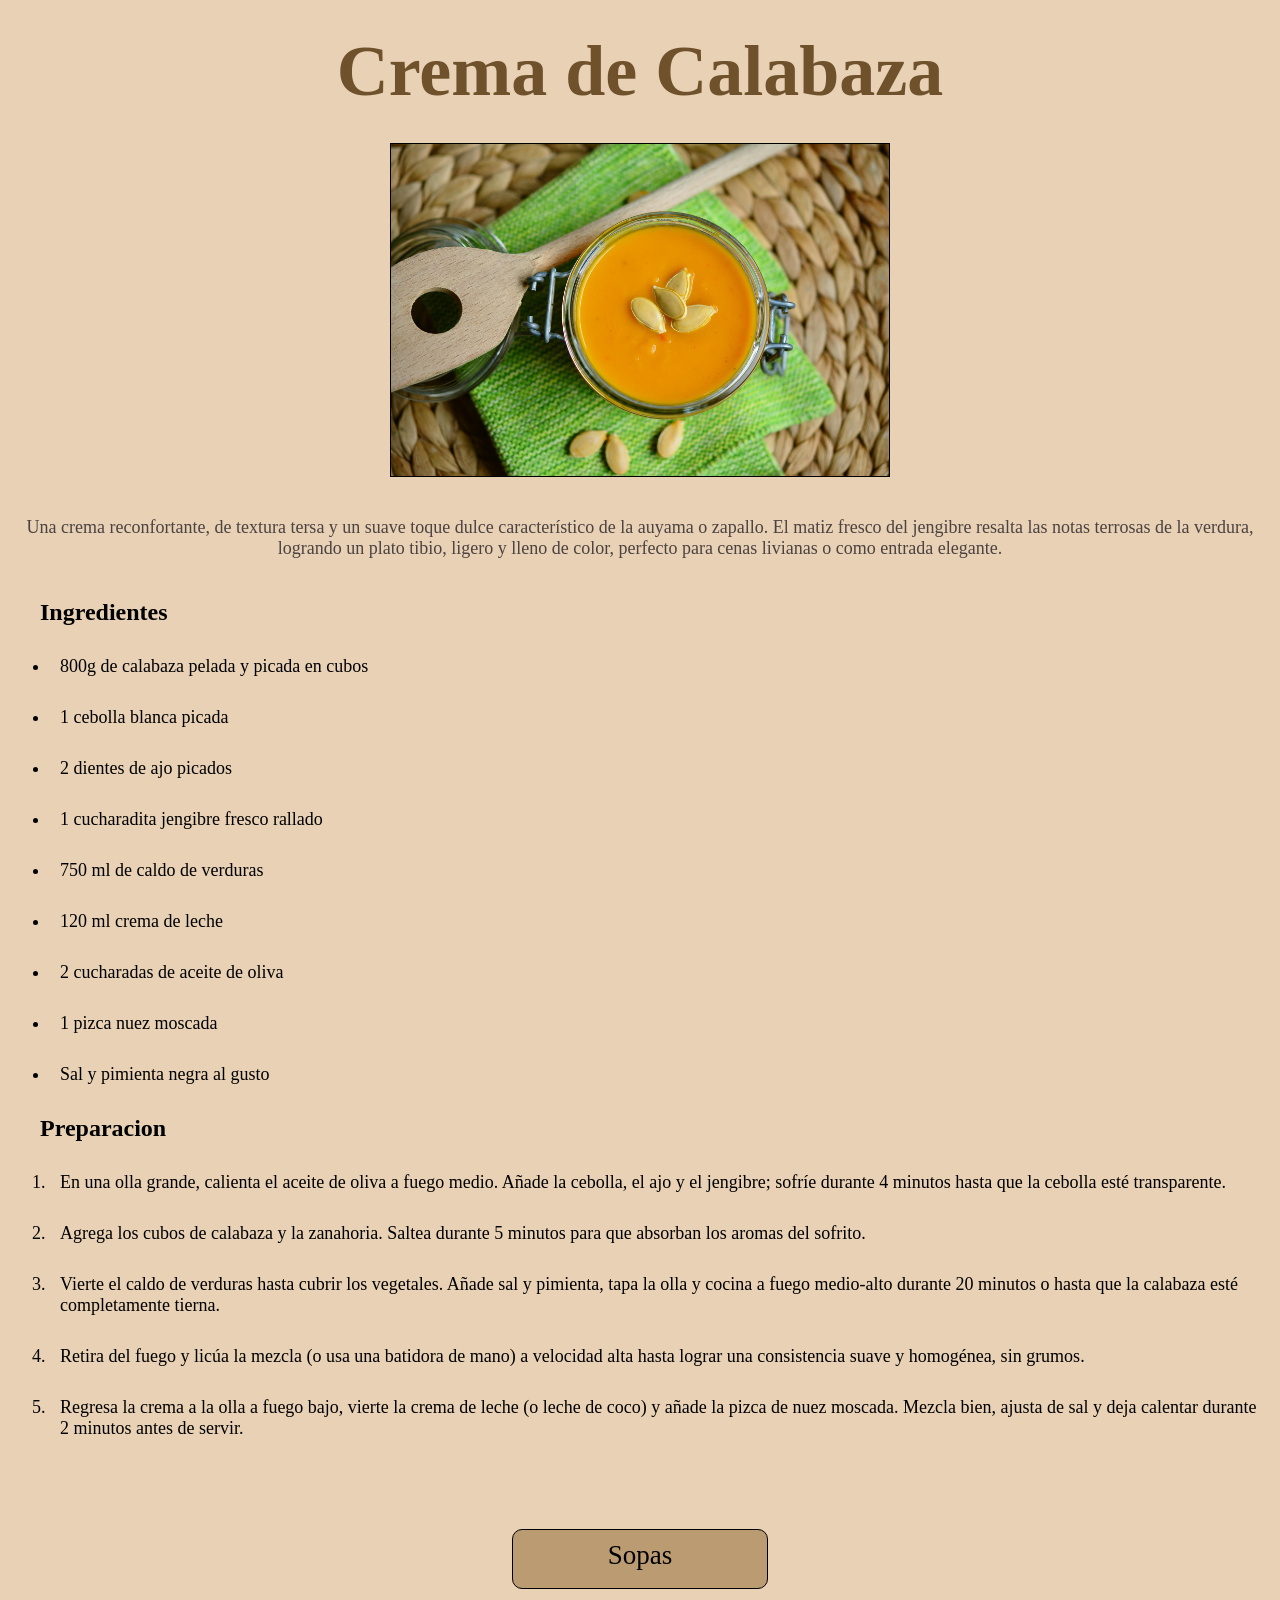
<file: recipes/Soups/calabazaSoup.html>
<!doctype html>
<html lang="en">
  <head>
    <meta charset="UTF-8" />
    <meta name="viewport" content="width=device-width, initial-scale=1.0" />
    <title>Crema de Calabaza</title>
    <link rel="stylesheet" href="../../styles.css">
  </head>
  <body>
    <h1 class="title">Crema de Calabaza</h1>
    <img
      src="../../images/cremaCalabaza.jpg"
      alt="crema de Calabaza"
      width="500px"
    />
    <p class="introduction">
      Una crema reconfortante, de textura tersa y un suave toque dulce
      característico de la auyama o zapallo. El matiz fresco del jengibre
      resalta las notas terrosas de la verdura, logrando un plato tibio, ligero
      y lleno de color, perfecto para cenas livianas o como entrada elegante.
    </p>
    <ul>
      <h2>Ingredientes</h2>
      <li>800g de calabaza pelada y picada en cubos</li>
      <li>1 cebolla blanca picada</li>
      <li>2 dientes de ajo picados</li>
      <li>1 cucharadita jengibre fresco rallado</li>
      <li>750 ml de caldo de verduras</li>
      <li>120 ml crema de leche</li>
      <li>2 cucharadas de aceite de oliva</li>
      <li>1 pizca nuez moscada</li>
      <li>Sal y pimienta negra al gusto</li>
    </ul>
    <ol>
      <h2>Preparacion</h2>
      <li>
        En una olla grande, calienta el aceite de oliva a fuego medio. Añade la
        cebolla, el ajo y el jengibre; sofríe durante 4 minutos hasta que la
        cebolla esté transparente.
      </li>
      <li>
        Agrega los cubos de calabaza y la zanahoria. Saltea durante 5 minutos
        para que absorban los aromas del sofrito.
      </li>
      <li>
        Vierte el caldo de verduras hasta cubrir los vegetales. Añade sal y
        pimienta, tapa la olla y cocina a fuego medio-alto durante 20 minutos o
        hasta que la calabaza esté completamente tierna.
      </li>
      <li>
        Retira del fuego y licúa la mezcla (o usa una batidora de mano) a
        velocidad alta hasta lograr una consistencia suave y homogénea, sin
        grumos.
      </li>
      <li>
        Regresa la crema a la olla a fuego bajo, vierte la crema de leche (o
        leche de coco) y añade la pizca de nuez moscada. Mezcla bien, ajusta de
        sal y deja calentar durante 2 minutos antes de servir.
      </li>
    </ol>
    <a href="../soups.html" class="back-section">Sopas</a>
  </body>
</html>
</file>
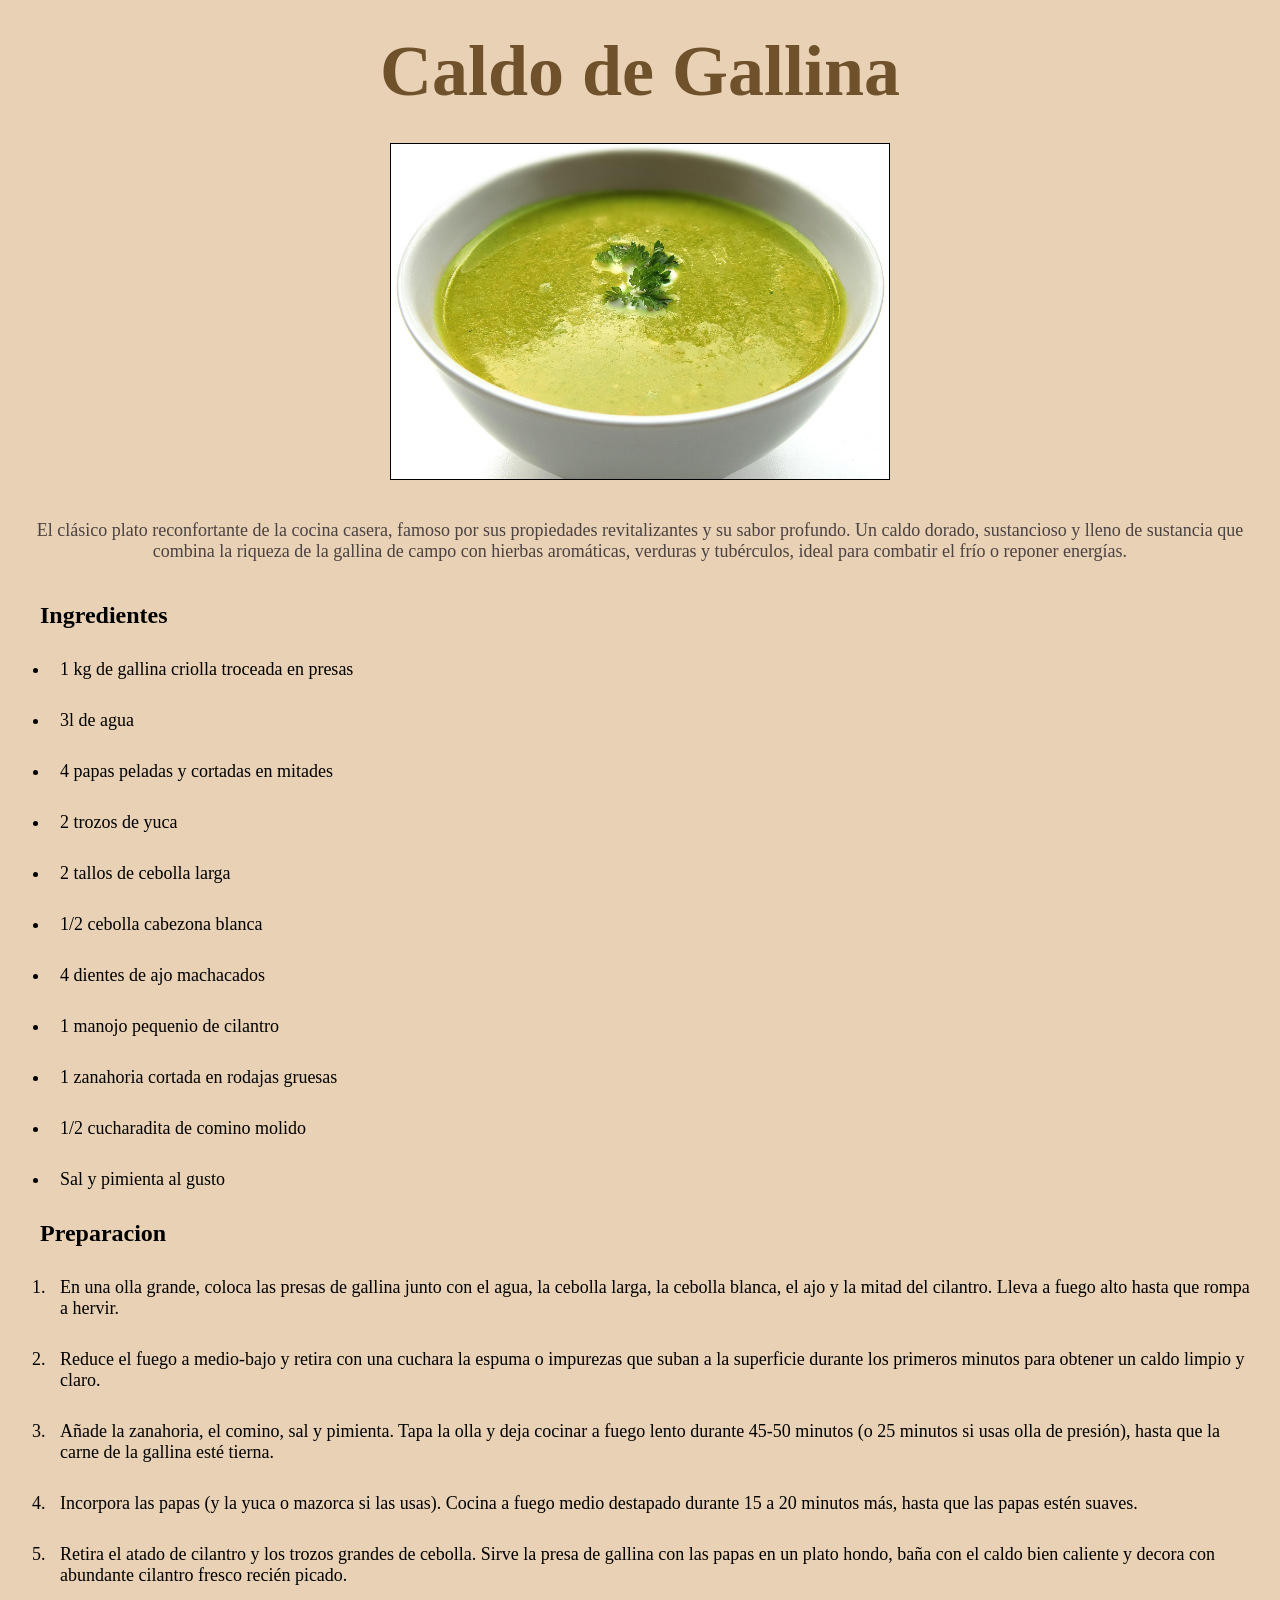
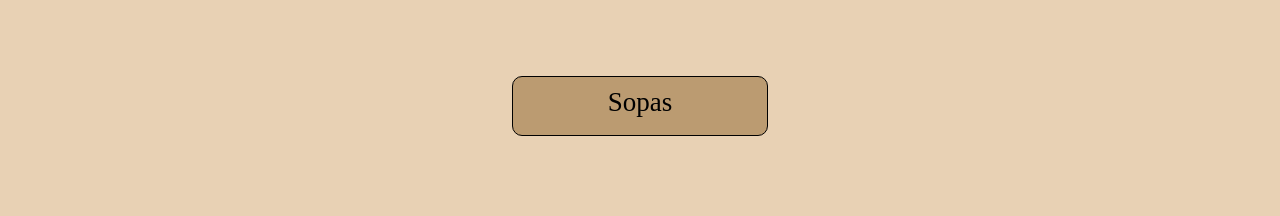
<file: recipes/Soups/caldoGallina.html>
<!doctype html>
<html lang="en">
  <head>
    <meta charset="UTF-8" />
    <meta name="viewport" content="width=device-width, initial-scale=1.0" />
    <title>Caldo de Gallina</title>
    <link rel="stylesheet" href="../../styles.css">
  </head>
  <body>
    <h1 class="title">Caldo de Gallina</h1>
    <img
      src="../../images/CaldoGallina.jpg"
      alt="Caldo de Gallina"
      width="500px"
    />
    <p class="introduction">
      El clásico plato reconfortante de la cocina casera, famoso por sus
      propiedades revitalizantes y su sabor profundo. Un caldo dorado,
      sustancioso y lleno de sustancia que combina la riqueza de la gallina de
      campo con hierbas aromáticas, verduras y tubérculos, ideal para combatir
      el frío o reponer energías.
    </p>
    <ul>
      <h2>Ingredientes</h2>
      <li>1 kg de gallina criolla troceada en presas</li>
      <li>3l de agua</li>
      <li>4 papas peladas y cortadas en mitades</li>
      <li>2 trozos de yuca</li>
      <li>2 tallos de cebolla larga</li>
      <li>1/2 cebolla cabezona blanca</li>
      <li>4 dientes de ajo machacados</li>
      <li>1 manojo pequenio de cilantro</li>
      <li>1 zanahoria cortada en rodajas gruesas</li>
      <li>1/2 cucharadita de comino molido</li>
      <li>Sal y pimienta al gusto</li>
    </ul>
    <ol>
      <h2>Preparacion</h2>
      <li>
        En una olla grande, coloca las presas de gallina junto con el agua, la
        cebolla larga, la cebolla blanca, el ajo y la mitad del cilantro. Lleva
        a fuego alto hasta que rompa a hervir.
      </li>
      <li>
        Reduce el fuego a medio-bajo y retira con una cuchara la espuma o
        impurezas que suban a la superficie durante los primeros minutos para
        obtener un caldo limpio y claro.
      </li>
      <li>
        Añade la zanahoria, el comino, sal y pimienta. Tapa la olla y deja
        cocinar a fuego lento durante 45-50 minutos (o 25 minutos si usas olla
        de presión), hasta que la carne de la gallina esté tierna.
      </li>
      <li>
        Incorpora las papas (y la yuca o mazorca si las usas). Cocina a fuego
        medio destapado durante 15 a 20 minutos más, hasta que las papas estén
        suaves.
      </li>
      <li>
        Retira el atado de cilantro y los trozos grandes de cebolla. Sirve la
        presa de gallina con las papas en un plato hondo, baña con el caldo bien
        caliente y decora con abundante cilantro fresco recién picado.
      </li>
    </ol>
    <a href="../soups.html" class="back-section">Sopas</a>
  </body>
</html>
</file>
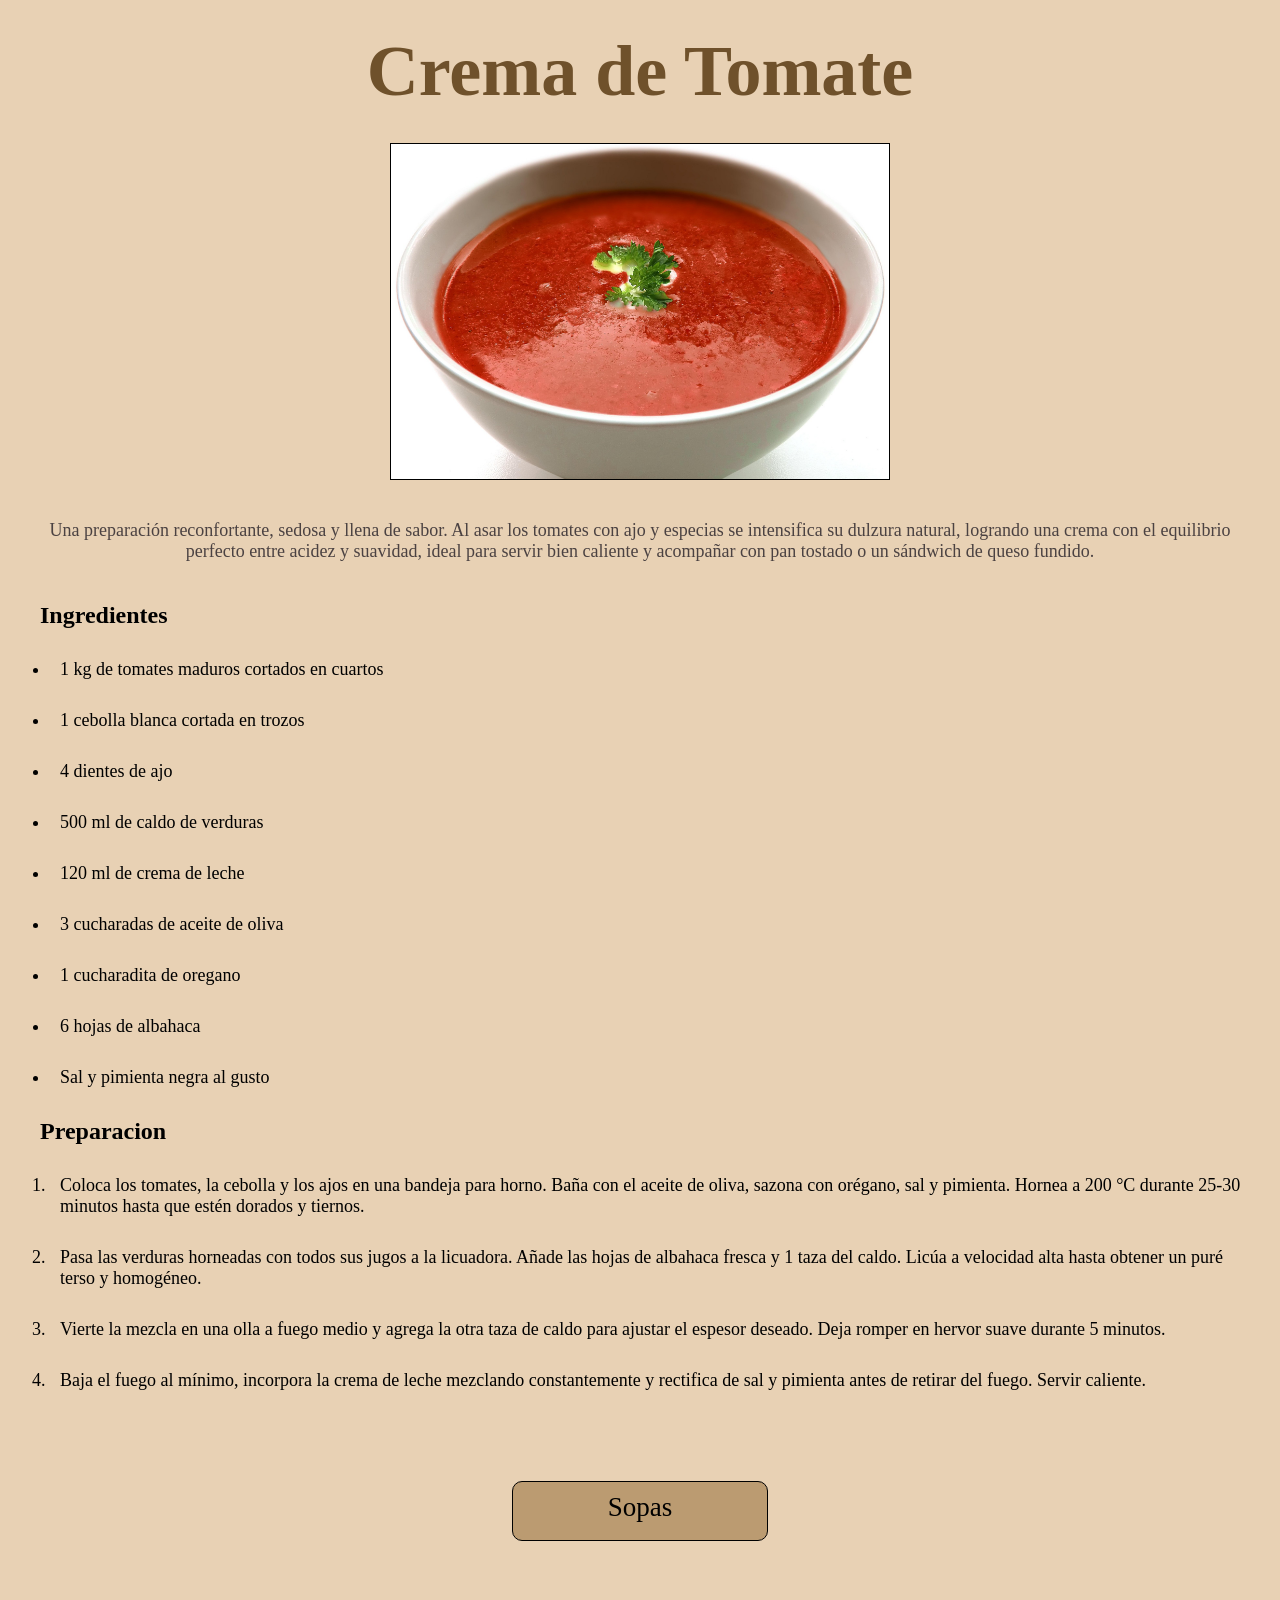
<file: recipes/Soups/tomateSoup.html>
<!doctype html>
<html lang="en">
  <head>
    <meta charset="UTF-8" />
    <meta name="viewport" content="width=device-width, initial-scale=1.0" />
    <title>Crema de Tomate</title>
    <link rel="stylesheet" href="../../styles.css">
  </head>
  <body>
    <h1 class="title">Crema de Tomate</h1>
    <img
      src="../../images/cremaTomate.jpg"
      alt="Crema Baja el fuego al mínimo, incorpora la crema de leche mezclando constantemente y rectifica de sal y pimienta antes de retirar del fuego. Servir caliente.de tomate"
      width="500px"
    />
    <p class="introduction">
      Una preparación reconfortante, sedosa y llena de sabor. Al asar los
      tomates con ajo y especias se intensifica su dulzura natural, logrando una
      crema con el equilibrio perfecto entre acidez y suavidad, ideal para
      servir bien caliente y acompañar con pan tostado o un sándwich de queso
      fundido.
    </p>
    <ul>
      <h2>Ingredientes</h2>
      <li>1 kg de tomates maduros cortados en cuartos</li>
      <li>1 cebolla blanca cortada en trozos</li>
      <li>4 dientes de ajo</li>
      <li>500 ml de caldo de verduras</li>
      <li>120 ml de crema de leche</li>
      <li>3 cucharadas de aceite de oliva</li>
      <li>1 cucharadita de oregano</li>
      <li>6 hojas de albahaca</li>
      <li>Sal y pimienta negra al gusto</li>
    </ul>
    <ol>
      <h2>Preparacion</h2>
      <li>
        Coloca los tomates, la cebolla y los ajos en una bandeja para horno.
        Baña con el aceite de oliva, sazona con orégano, sal y pimienta. Hornea
        a 200 °C durante 25-30 minutos hasta que estén dorados y tiernos.
      </li>
      <li>
        Pasa las verduras horneadas con todos sus jugos a la licuadora. Añade
        las hojas de albahaca fresca y 1 taza del caldo. Licúa a velocidad alta
        hasta obtener un puré terso y homogéneo.
      </li>
      <li>
        Vierte la mezcla en una olla a fuego medio y agrega la otra taza de
        caldo para ajustar el espesor deseado. Deja romper en hervor suave
        durante 5 minutos.
      </li>
      <li>
        Baja el fuego al mínimo, incorpora la crema de leche mezclando
        constantemente y rectifica de sal y pimienta antes de retirar del fuego.
        Servir caliente.
      </li>
    </ol>
    <a href="../soups.html" class="back-section">Sopas</a>
  </body>
</html>
</file>
<file: styles.css>
* {
  box-sizing: border-box;
  font-size: 12px;
  font-family: "Times New Roman", Times, serif;
  background-color: rgb(232, 209, 180);
}

body {
  margin: 10px auto;
  padding: auto;
}

.title {
  text-align: center;
  font-size: 6rem;
  margin: 20px;
  padding: 10px;
  color: rgb(111, 81, 43);
}

.background-images {
  display: flex;
  justify-content: center;
  align-items: center;
  width: 100%;
  height: 700px;
  background-size: cover;
  background-position: center;
  margin: 25px 0;
  border: 1px solid black;
  transition: 0.5s ease;
}

#linked-soups {
  background-image: url(./images/sopas.png);
}

#linked-fastfood {
  background-image: url(./images/comidaRapida.jpg);
}

#linked-desserts {
  background-image: url(./images/postres.jpg);
}

a {
  font-size: 3rem;
  color: rgb(247, 225, 199);
  background-color: transparent;
  text-decoration: none;
}

a.background-images:hover {
  filter: brightness(0.7);
  transform: scale(1.1);
  transition: 0.5 ease;
}

a.background-images:active {
  transform: scale(1.2);
}

/*Sectiones estilos*/

.introduction {
  font-size: 1.5rem;
  color: rgb(75, 66, 66);
  text-align: center;
  margin: 20px auto;
  padding: 20px;
}

.plates {
  display: flex;
  justify-content: space-evenly;
  padding: 20px;
  margin: 20px;
}

.plates .link-plate {
  border: 1px solid black;
  font-size: 2.5rem;
  padding: 10px;
  background-color: rgb(111, 81, 43);
  transition: all 1s ease;
}

.plates .link-plate:hover {
  background-color: rgb(46, 36, 24);
  transform: scale(1.2);
}

.back-home, .back-section {
  font-size: 225%;
  display: block;
  border: 1px solid black;
  width: 20%;
  height: 60px;
  padding: 10px;
  margin: 80px auto;
  border-radius: 10px;
  text-align: center;
  background-color: rgb(187, 155, 113);
  color: black;
  transition: all 1s ease;
}

.back-home:hover, .back-section:hover {
  transform: scale(1.2);
  background-color: rgb(119, 96, 67);
}

.back-home:active, .back-section:active {
  background-color: rgb(49, 40, 30);
  color: white;
}


/*Plates section*/
img {
  display: block;
  margin: auto;
  border: 1px solid black;
}

h2 {
  font-size: 2rem;
}

li{
  font-size: 1.5rem;
  margin: 10px;
  padding: 10px;
}
</file>
